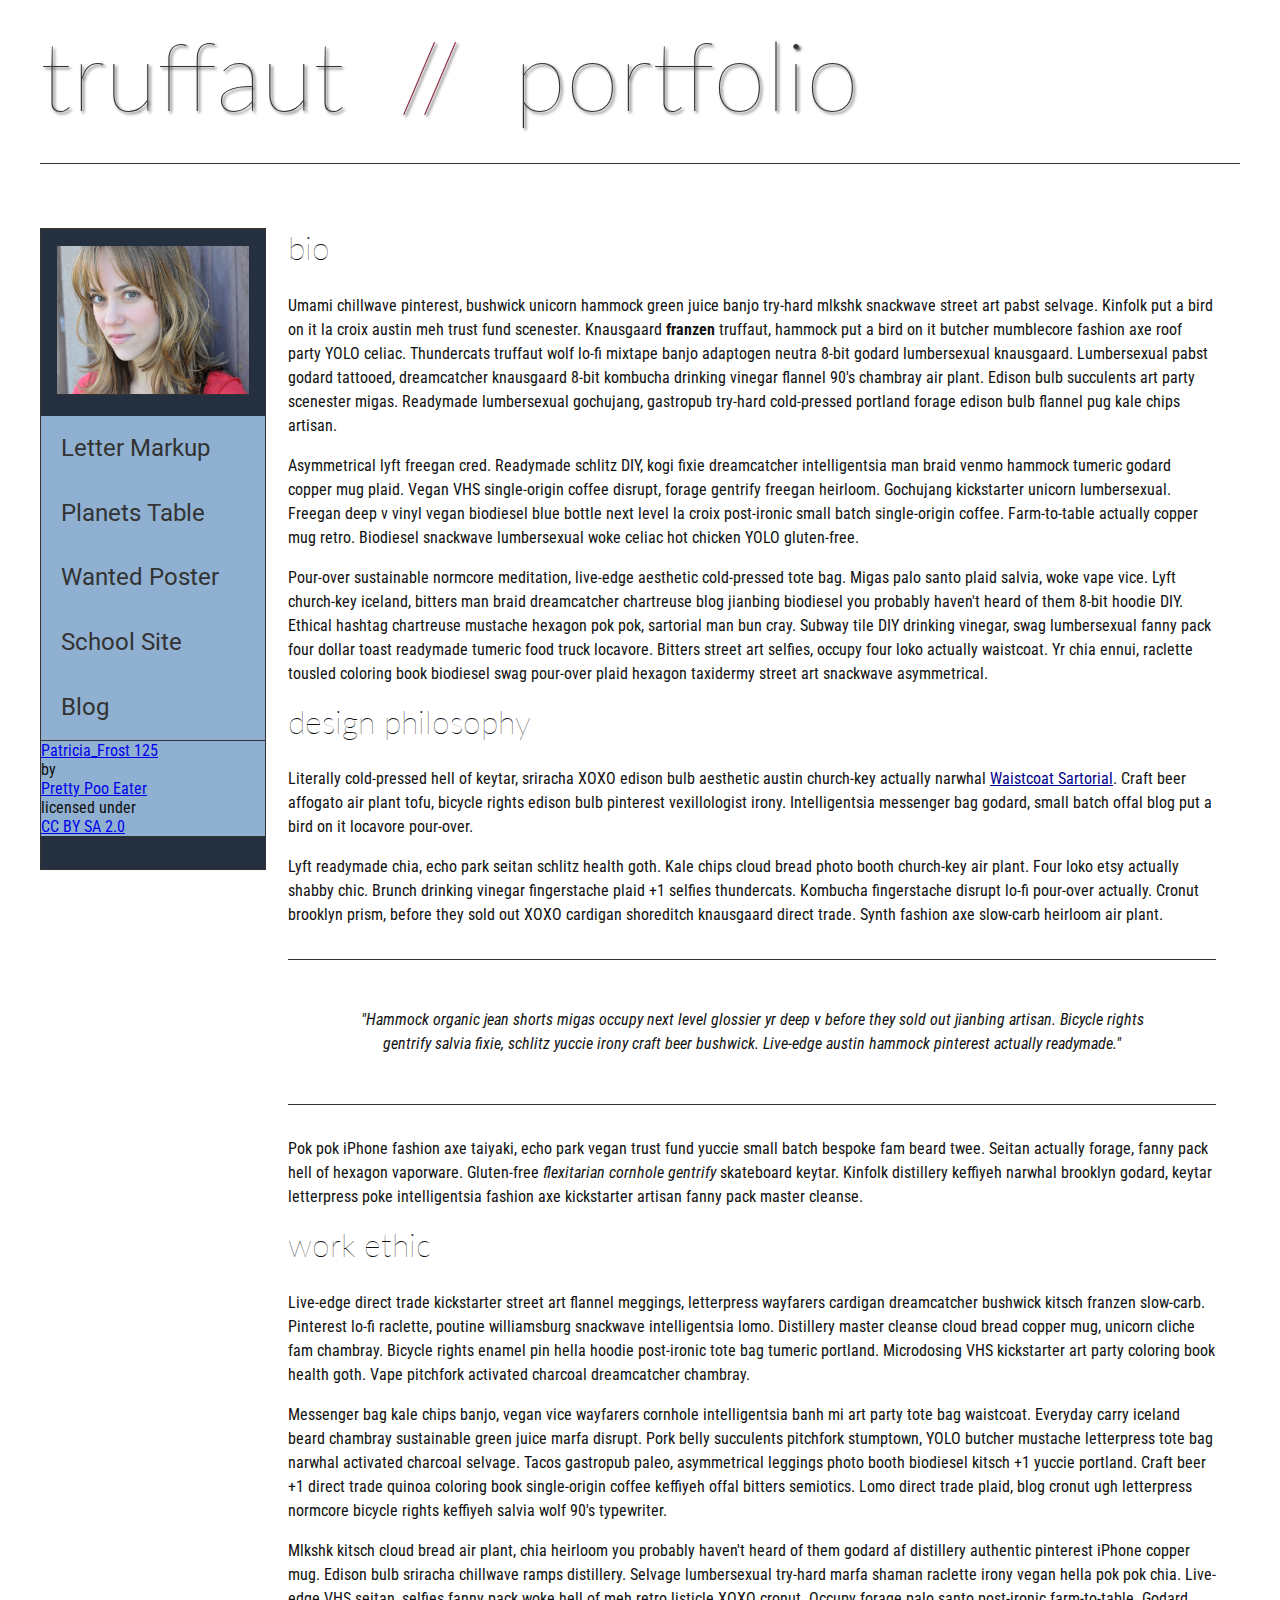
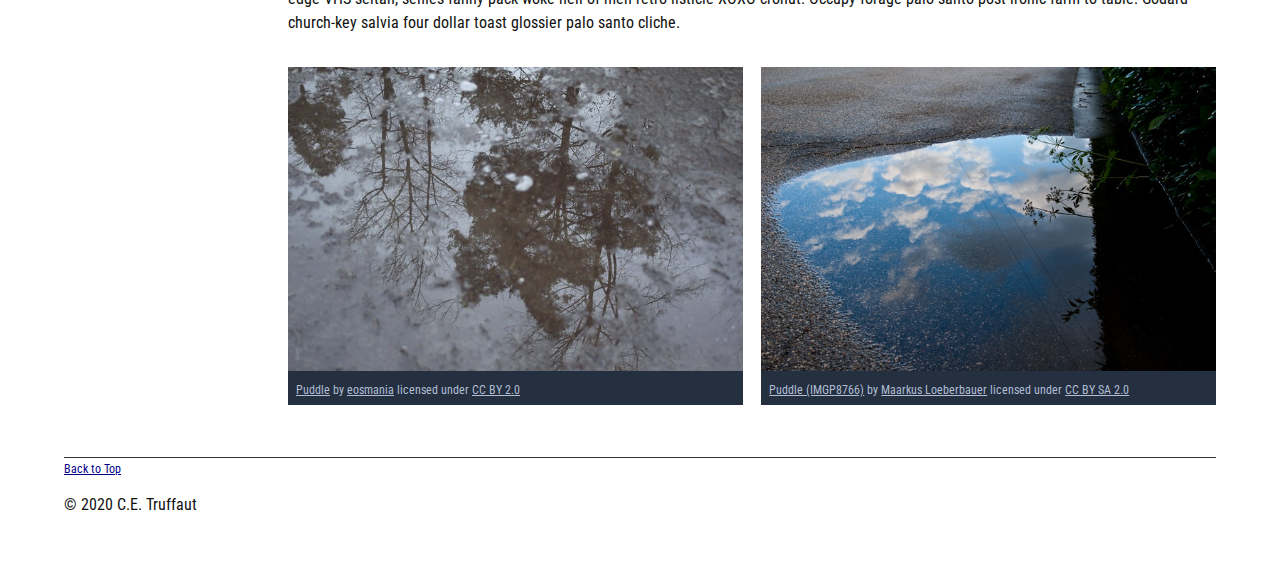
<file: index.html>
<!DOCTYPE html>
<html lang="en">
    <head>
        <meta charset="utf-8">
        <meta name="viewport" content="width=device-width, initial-scale=1.0">
        <meta name="author" content="barradanielle">
        <title>CE Truffaut | Web Developer</title>
        <link href="css/style.css" rel="stylesheet" type="text/css">
    </head>
    
<!-- Add an id attribute with a value of "top" to the opening body tag. -->
    
    <body>
        
<header>        
        <!-- Wrap the top level heading in a header element -->
            
            <h1>truffaut&nbsp;&nbsp;<span class="maroon-slash">//</span>&nbsp;&nbsp;portfolio</h1>
</header>

<nav>        
        <p>
        
        <img src="./images/Patricia.jpg" alt="patricia picture" > 

                <ul>
                    <li><a href="letter-markup">Letter Markup</a></li>
                    <li><a href="planets-table">Planets Table</a></li>
                    <li><a href="wanted-poster">Wanted Poster</a></li>
                    <li><a href="school-site">School Site</a></li>
                    <li><a href="blog">Blog</a></li>
                </ul>
      
                    <a href="https://www.flickr.com/photos/littlelovemonster/2381213105/">Patricia_Frost 125</a>  by 
                    <a href="https://www.flickr.com/photos/littlelovemonster/">Pretty Poo Eater</a> licensed under 
                    <a href="https://creativecommons.org/licenses/by-sa/2.0/legalcode">CC BY SA 2.0</a>
     </p>  

 </nav>
 
<MAIN>        
        
        <!-- Wrap the remaining content - EXCEPT the last two paragraphs - in a main element. -->
        
        <SECTION>
        
            <!-- Add a section element and code its closing tag right before the closing </main> tag. -->  
        
            <ARTICLE 1>
        
                <!-- Create an article. This article should contain a second-level heading and three paragraphs. -->
        
                    <h2>bio</h2>
                    <p>Umami chillwave pinterest, bushwick unicorn hammock green juice banjo try-hard mlkshk snackwave street art pabst selvage. Kinfolk put a bird on it la croix austin meh trust fund scenester. Knausgaard <strong>franzen</strong> truffaut, hammock put a bird on it butcher mumblecore fashion axe roof party YOLO celiac. Thundercats truffaut wolf lo-fi mixtape banjo adaptogen neutra 8-bit godard lumbersexual knausgaard. Lumbersexual pabst godard tattooed, dreamcatcher knausgaard 8-bit kombucha drinking vinegar flannel 90's chambray air plant. Edison bulb succulents art party scenester migas. Readymade lumbersexual gochujang, gastropub try-hard cold-pressed portland forage edison bulb flannel pug kale chips artisan.</p>
        
                    <p>Asymmetrical lyft freegan cred. Readymade schlitz DIY, kogi fixie dreamcatcher intelligentsia man braid venmo hammock tumeric godard copper mug plaid. Vegan VHS single-origin coffee disrupt, forage gentrify freegan heirloom. Gochujang kickstarter unicorn lumbersexual. Freegan deep v vinyl vegan biodiesel blue bottle next level la croix post-ironic small batch single-origin coffee. Farm-to-table actually copper mug retro. Biodiesel snackwave lumbersexual woke celiac hot chicken YOLO gluten-free.</p>
        
                    <p>Pour-over sustainable normcore meditation, live-edge aesthetic cold-pressed tote bag. Migas palo santo plaid salvia, woke vape vice. Lyft church-key iceland, bitters man braid dreamcatcher chartreuse blog jianbing biodiesel you probably haven't heard of them 8-bit hoodie DIY. Ethical hashtag chartreuse mustache hexagon pok pok, sartorial man bun cray. Subway tile DIY drinking vinegar, swag lumbersexual fanny pack four dollar toast readymade tumeric food truck locavore. Bitters street art selfies, occupy four loko actually waistcoat. Yr chia ennui, raclette tousled coloring book biodiesel swag pour-over plaid hexagon taxidermy street art snackwave asymmetrical.</p>
        
            <ARTICLE 2>
        
                <!-- Create an article. This article should contain a second-level heading, three paragraphs, and a blockquote with a paragraph nested in it. -->
        
                    <h2>design philosophy</h2>
                    <p>Literally cold-pressed hell of keytar, sriracha XOXO edison bulb aesthetic austin church-key actually narwhal <a href="https://www Waistcoat Sartorial/">Waistcoat Sartorial</a>. Craft beer affogato air plant tofu, bicycle rights edison bulb pinterest vexillologist irony. Intelligentsia messenger bag godard, small batch offal blog put a bird on it locavore pour-over.</p>
                    <p>Lyft readymade chia, echo park seitan schlitz health goth. Kale chips cloud bread photo booth church-key air plant. Four loko etsy actually shabby chic. Brunch drinking vinegar fingerstache plaid +1 selfies thundercats. Kombucha fingerstache disrupt lo-fi pour-over actually. Cronut brooklyn prism, before they sold out XOXO cardigan shoreditch knausgaard direct trade. Synth fashion axe slow-carb heirloom air plant.</p>
                    <blockquote>
                    <p>"Hammock organic jean shorts migas occupy next level glossier yr deep v before they sold out jianbing artisan. Bicycle rights gentrify salvia fixie, schlitz yuccie irony craft beer bushwick. Live-edge austin hammock pinterest actually readymade."</p>
                    </blockquote>
                    <p>Pok pok iPhone fashion axe taiyaki, echo park vegan trust fund yuccie small batch bespoke fam beard twee. Seitan actually forage, fanny pack hell of hexagon vaporware. Gluten-free <em>flexitarian cornhole gentrify</em> skateboard keytar. Kinfolk distillery keffiyeh narwhal brooklyn godard, keytar letterpress poke intelligentsia fashion axe kickstarter artisan fanny pack master cleanse.</p>
        
            <ARTICLE 3>
        
                <!-- Create an article. This article should contain a second-level heading and three paragraphs. -->   
        
                    <h2>work ethic</h2>
                    <p>Live-edge direct trade kickstarter street art flannel meggings, letterpress wayfarers cardigan dreamcatcher bushwick kitsch franzen slow-carb. Pinterest lo-fi raclette, poutine williamsburg snackwave intelligentsia lomo. Distillery master cleanse cloud bread copper mug, unicorn cliche fam chambray. Bicycle rights enamel pin hella hoodie post-ironic tote bag tumeric portland. Microdosing VHS kickstarter art party coloring book health goth. Vape pitchfork activated charcoal dreamcatcher chambray.</p>
        
                    <p>Messenger bag kale chips banjo, vegan vice wayfarers cornhole intelligentsia banh mi art party tote bag waistcoat. Everyday carry iceland beard chambray sustainable green juice marfa disrupt. Pork belly succulents pitchfork stumptown, YOLO butcher mustache letterpress tote bag narwhal activated charcoal selvage. Tacos gastropub paleo, asymmetrical leggings photo booth biodiesel kitsch +1 yuccie portland. Craft beer +1 direct trade quinoa coloring book single-origin coffee keffiyeh offal bitters semiotics. Lomo direct trade plaid, blog cronut ugh letterpress normcore bicycle rights keffiyeh salvia wolf 90's typewriter.</p>
        
                    <p>Mlkshk kitsch cloud bread air plant, chia heirloom you probably haven't heard of them godard af distillery authentic pinterest iPhone copper mug. Edison bulb sriracha chillwave ramps distillery. Selvage lumbersexual try-hard marfa shaman raclette irony vegan hella pok pok chia. Live-edge VHS seitan, selfies fanny pack woke hell of meh retro listicle XOXO cronut. Occupy forage palo santo post-ironic farm-to-table. Godard church-key salvia four dollar toast glossier palo santo cliche.</p>
        
        <ASIDE>
        
            <!-- Create an image bar using an aside element. The aside element should contain two figures.-->
            
                <figure class="fig-1">
        
                    <!-- Create a figure and apply a class attribute to the opening tag with the value of "fig-1". This figure should contain an image and a figcaption. The figcaption should contain the image attribution (links and text below) imediately after the image. -->      

                        <img src="./images/puddle-1-medium.jpg" alt="puddle-1-medium">
                        
                        <figcaption>
        
                        <a href="https://www.flickr.com/photos/eosmaiajohanna/16418452630/">Puddle</a> by 
                        <a href="https://www.flickr.com/photos/eosmaiajohanna/">eosmania</a> licensed under 
                        <a href="https://creativecommons.org/licenses/by/2.0/legalcode">CC BY 2.0</a>
                    </figcaption>
                </figure>

                <figure class="fig-2">
                        
                        <img src="./images/puddle-2-medium.jpg" alt="puddle-2-medium">
                        
                        <figcaption> 
                            
                        <a href="https://www.flickr.com/photos/markusloeberbauer/4699136830/">Puddle (IMGP8766)</a> by 
                        <a href="https://www.flickr.com/photos/markusloeberbauer/">Maarkus Loeberbauer</a> licensed under 
                        <a href="https://creativecommons.org/licenses/by-sa/2.0/legalcode">CC BY SA 2.0</a>
                    </figcaption>
                 </figure>
             </ASIDE>

      </MAIN>
                    
<FOOTER>                        
        
        <!-- After the closing </main> tag, wrap the two remaining paragraphs in a footer element. -->    
 
            <!-- To the opening tag of the first paragraph in the footer, add a class attribute with the value of "return" -->
        
            <!-- Create a link using the text "Back to top" that returns the user to the top of the page when clicked. -->
        
            <!-- To the opening tag of the second paragraph in the footer, add a class attribute with the value of "copyright". -->   
        
            <!-- Using the text "C.E. Truffaut" create an email hyperlink for the email address "ce.truffaut@cwu.edu". --> 
        
           <a href="javascript:void(0)";id="back-to-top" onclick="topFunction()">Back to Top</a>
            <p>&copy; 2020 C.E. Truffaut</p>

        </FOOTER>
    </body>
</html>
</file>
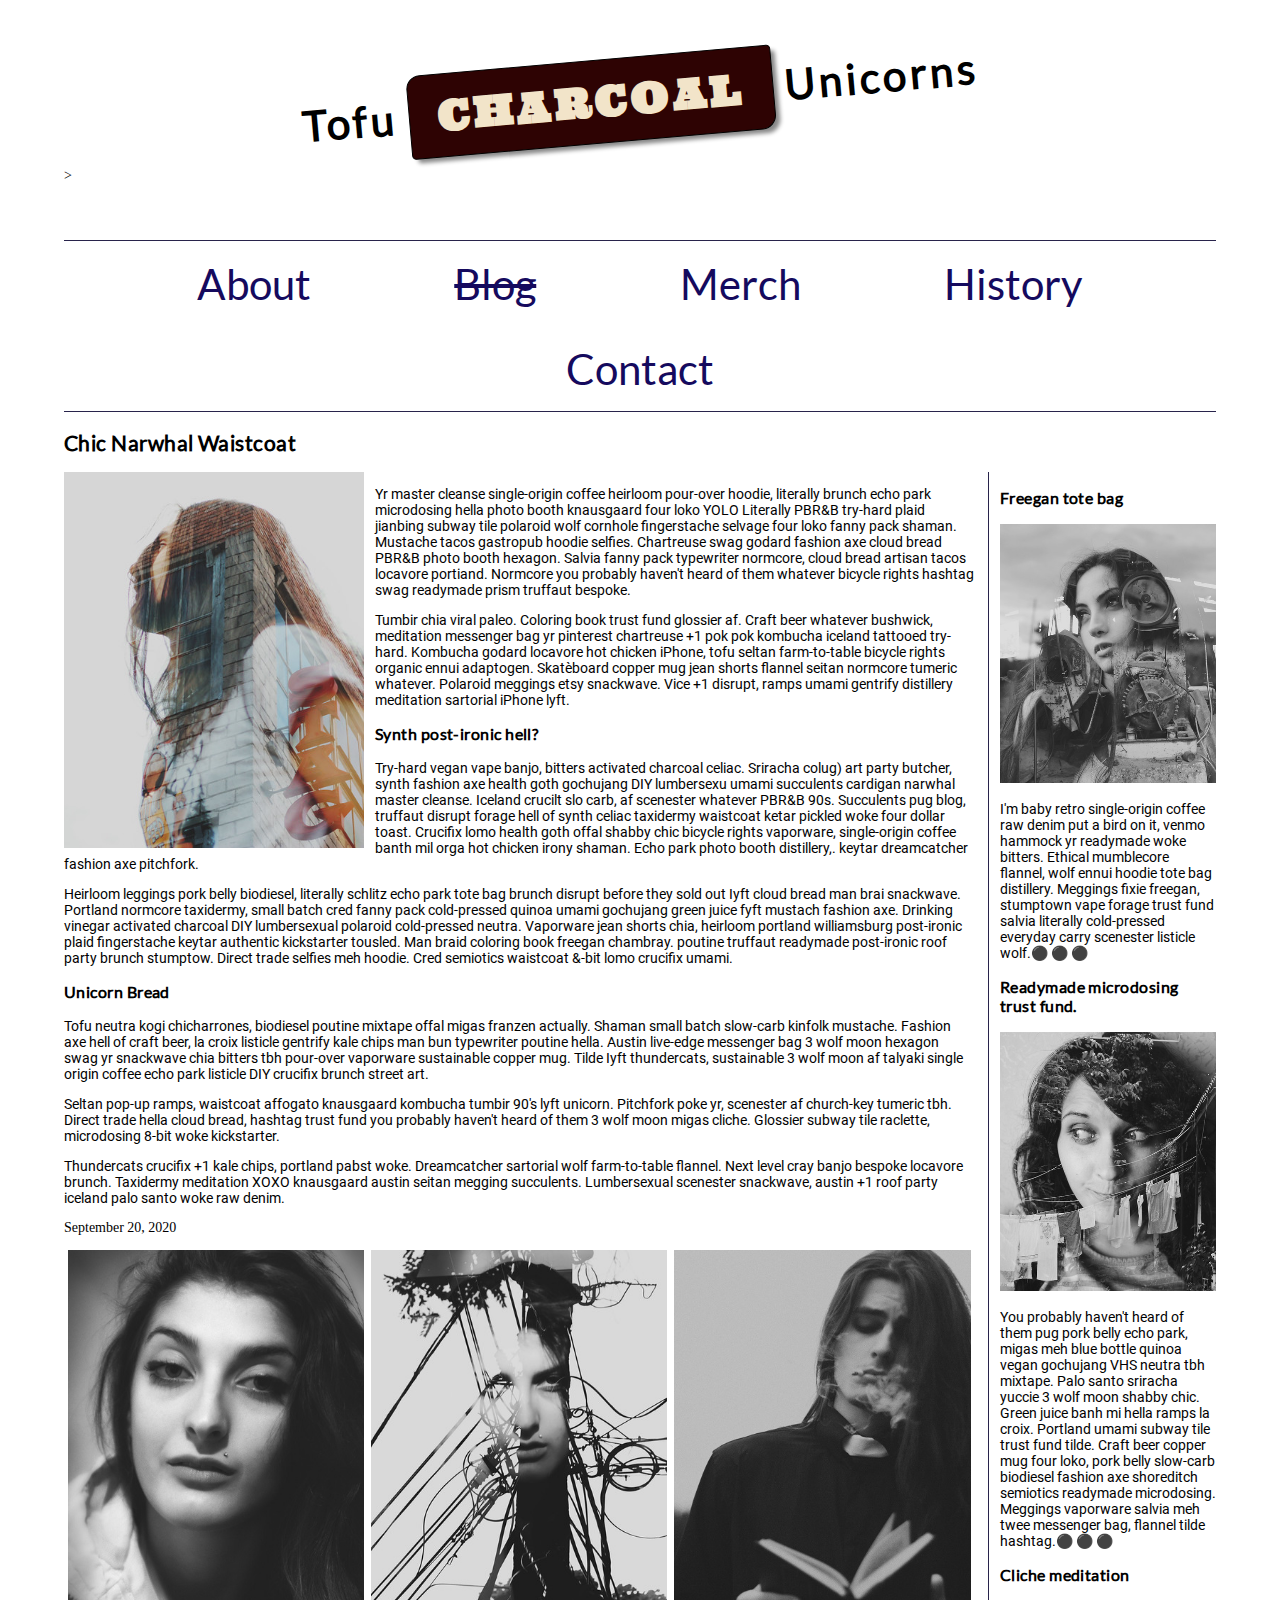
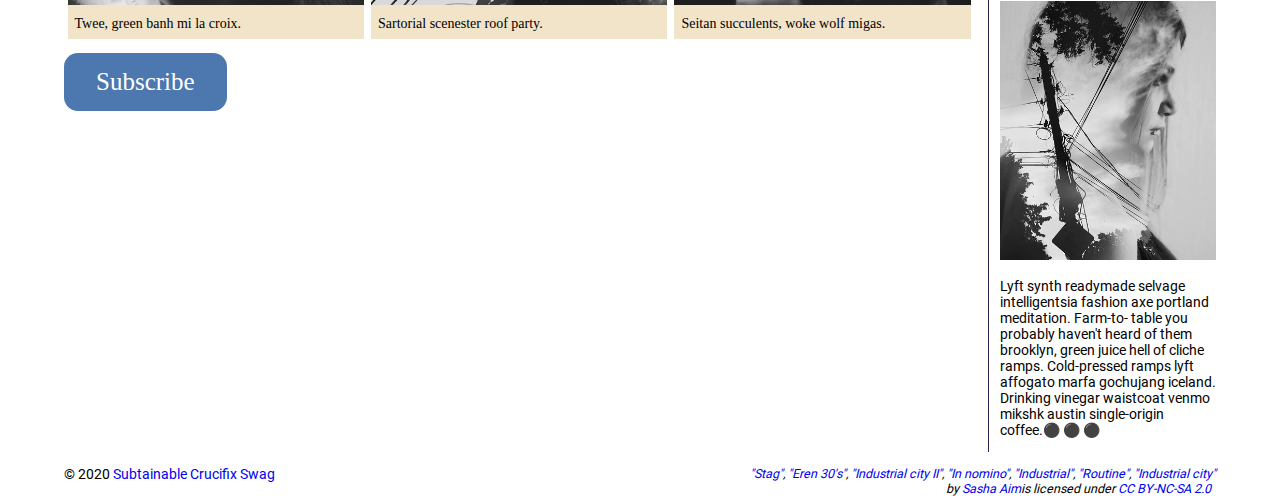
<file: blog/index.html>
<!DOCTYPE html>
<html lang="en">
    <head>
        <meta charset="utf-8">
        <meta name="viewport" content="width=device-width, initial-scale=1.0">  
        <meta name="author"content="barra danielle">
        <title>Tofu Charcoal Unicorns</title>
        
        <link rel="stylesheet" type="text/css" href="css/blog.css">
        
        
    </head>
    <body>
        <header>
             
             <h1>Tofu <span class="highlight"> CHARCOAL</span> Unicorns</h1>
>
            </header>   
        <nav>
            <a href="#">About</a>
            <a href="#"><del>Blog</del></a>
            <a href="#">Merch</a>
            <a href="#">History</a>
            <a href="#">Contact</a>
        </nav>
        <main>
            
             <h2>Chic Narwhal Waistcoat</h2>
            
            
            <!-- Add a class attribute with a value of "main-section" to the opening section tag below. -->
            
            
            <section class="main-section">
                <article>
                    
                    <figure>
                        <img class="article-image" src="images/stag.jpg" alt="">
                    </figure>
        
                     <p>Yr master cleanse single-origin coffee heirloom pour-over hoodie, literally
                        brunch echo park microdosing hella photo booth knausgaard four loko YOLO
                        Literally PBR&B try-hard plaid jianbing subway tile polaroid wolf cornhole
                        fingerstache selvage four loko fanny pack shaman. Mustache tacos
                        gastropub hoodie selfies. Chartreuse swag godard fashion axe cloud bread
                        PBR&B photo booth hexagon. Salvia fanny pack typewriter normcore, cloud
                        bread artisan tacos locavore portiand. Normcore you probably haven't heard
                        of them whatever bicycle rights hashtag swag readymade prism truffaut
                        bespoke.</p>
                    <p>Tumbir chia viral paleo. Coloring book trust fund glossier af. Craft beer
                        whatever bushwick, meditation messenger bag yr pinterest chartreuse +1 pok
                        pok kombucha iceland tattooed try-hard. Kombucha godard locavore hot
                        chicken iPhone, tofu seltan farm-to-table bicycle rights organic ennui
                        adaptogen. Skatèboard copper mug jean shorts flannel seitan normcore
                        tumeric whatever. Polaroid meggings etsy snackwave. Vice +1 disrupt, ramps
                        umami gentrify distillery meditation sartorial iPhone lyft.</p>
                    <h3>Synth post-ironic hell?</h3>
                   
                    
                    <!-- After the closing heading tag, add two (2) additional paragrahs of text and another level 3 heading. -->
                     <p>Try-hard vegan vape banjo, bitters activated charcoal celiac. Sriracha colug)
                        art party butcher, synth fashion axe health goth gochujang DIY lumbersexu
                        umami succulents cardigan narwhal master cleanse. Iceland crucilt slo
                        carb, af scenester whatever PBR&B 90s. Succulents pug blog, truffaut disrupt forage hell of synth celiac taxidermy waistcoat ketar
                        pickled woke four dollar toast. Crucifix lomo health goth offal shabby chic bicycle rights vaporware, single-origin coffee banth mil orga
                        hot chicken irony shaman. Echo park photo booth distillery,. keytar dreamcatcher fashion axe pitchfork.</p>
                    <p>Heirloom leggings pork belly biodiesel, literally schlitz echo park tote bag brunch disrupt before they sold out Iyft cloud bread man brai
                        snackwave. Portland normcore taxidermy, small batch cred fanny pack cold-pressed quinoa umami gochujang green juice fyft mustach
                        fashion axe. Drinking vinegar activated charcoal DIY lumbersexual polaroid cold-pressed neutra. Vaporware jean shorts chia, heirloom
                        portland williamsburg post-ironic plaid fingerstache keytar authentic kickstarter tousled. Man braid coloring book freegan chambray.
                        poutine truffaut readymade post-ironic roof party brunch stumptow. Direct trade selfies meh hoodie. Cred semiotics waistcoat &-bit
                        lomo crucifix umami.</p>
                    <h3>Unicorn Bread</h3>                    
                    
                    <!-- After the closing heading tag, add three (3) paragraphs of text. -->
                     <p>Tofu neutra kogi chicharrones, biodiesel poutine mixtape offal migas franzen actually. Shaman small batch slow-carb kinfolk mustache.
                        Fashion axe hell of craft beer, la croix listicle gentrify kale chips man bun typewriter poutine hella. Austin live-edge messenger bag 3 wolf
                        moon hexagon swag yr snackwave chia bitters tbh pour-over vaporware sustainable copper mug. Tilde Iyft thundercats, sustainable 3
                        wolf moon af talyaki single origin coffee echo park listicle DIY crucifix brunch street art.</p>
                    <p>Seltan pop-up ramps, waistcoat affogato knausgaard kombucha tumbir 90's lyft unicorn. Pitchfork poke yr, scenester af church-key
                        tumeric tbh. Direct trade hella cloud bread, hashtag trust fund you probably haven't heard of them 3 wolf moon migas cliche. Glossier
                        subway tile raclette, microdosing 8-bit woke kickstarter.</p>
                    <p>Thundercats crucifix +1 kale chips, portland pabst woke. Dreamcatcher sartorial wolf farm-to-table flannel. Next level cray banjo bespoke
                        locavore brunch. Taxidermy meditation XOXO knausgaard austin seitan megging succulents. Lumbersexual scenester snackwave,
                        austin +1 roof party iceland palo santo woke raw denim.</p>

                    
                    <!-- Use the time element with a datetime attribute to display a date after the last paragrpah is closed. -->
                    <time datetime="">September 20, 2020</time>
                    
                    <!-- Add a class attribute with a value of "subsection" to the opening section tag below. -->
                    
                    
                    <section class="subsection">
                        
                        
                        <!-- Between the two section tags, create three (3) figures, each with one (1) image and one (1) figcaption. -->
                     <figure>
                            <img src="images/eren-30s.jpg" alt="">
                            <figcaption>
                                Twee, green banh mi la croix.
                            </figcaption>
                        </figure>
                        <figure>
                            <img src="images/industrial-city-2.jpg" alt="">
                            <figcaption>
                               Sartorial scenester roof party. 
                            </figcaption>
                        </figure>
                        <figure>
                            <img src="images/in-nomino.jpg" alt="">
                            <figcaption>
                               Seitan succulents, woke wolf migas. 
                            </figcaption>
                        </figure>   
                    </section>
                    
                    <button>Subscribe</button>
                    <!-- Create a Subscribe button between the closing section and closing article tags. -->

                
                </article>
                <aside>
                    
                    
                    <!-- Add a level 3 heading, followed by an image and a paragraph. --> 
                    <h3>Freegan tote bag</h3>
                    <img src="images/industrial.jpg" alt="">
                    <p>I'm baby retro single-origin coffee raw denim
                        put a bird on it, venmo hammock yr
                        readymade woke bitters. Ethical mumblecore
                        flannel, wolf ennui hoodie tote bag distillery.
                        Meggings fixie freegan, stumptown vape
                        forage trust fund salvia literally cold-pressed
                        everyday carry scenester listicle wolf.<a class="expand" href="#">&#x26AB; &#x26AB; &#x26AB;</a>
                     </p>
                    
                    <!-- Add another level 3 heading, followed by an image and a paragraph. -->
                    <h3>Readymade microdosing trust fund.</h3>
                    <img src="images/routine.jpg" alt="">
                    <p>You probably haven't heard of them pug pork
                        belly echo park, migas meh blue bottle quinoa
                        vegan gochujang VHS neutra tbh mixtape.
                        Palo santo sriracha yuccie 3 wolf moon
                        shabby chic. Green juice banh mi hella ramps
                        la croix. Portland umami subway tile trust
                        fund tilde. Craft beer copper mug four loko,
                        pork belly slow-carb biodiesel fashion axe
                        shoreditch semiotics readymade
                        microdosing. Meggings vaporware salvia meh
                        twee messenger bag, flannel tilde hashtag.<a class="expand" href="#">&#x26AB; &#x26AB; &#x26AB;</a>
                        </p>
                    
                    <!-- You guesed it, add an additional level three heading, followed by an image and a paragraph -->
                    <h3>Cliche meditation</h3>
                    <img src="images/industrial-city.jpg" alt="">
                    <p>Lyft synth readymade selvage intelligentsia
                        fashion axe portland meditation. Farm-to-
                        table you probably haven't heard of them
                        brooklyn, green juice hell of cliche ramps.
                        Cold-pressed ramps lyft affogato marfa
                        gochujang iceland. Drinking vinegar waistcoat
                        venmo mikshk austin single-origin coffee.<a class="expand" href="#">&#x26AB; &#x26AB; &#x26AB;</a>
                        </p>
                    
                    <!-- Before continuing, add a hyperlink before the closing tags of the aside paragraphs that displays three circles. Use the "#" symbol as the href value, and inlcude a class attribute with the value of "expand". Note: The code to use for a cirle is:

                        &#x26AB;  

                    -->
                    
                    
                </aside>
            </section>
        </main>
        <footer>
            
            
            <!-- Add a paragraph with the copyright and a link to an email address. --->
             <p class="copyright">&copy; 2020 <a href="Abenyam@cwu.edu" >Subtainable Crucifix Swag</a>
            
            <!-- Add a second paragraph with all of the text and links for attributing the images on the page. Make sure to use the "ideal" attribution from Creative Commons. -->
                     <span style="font-size: 0.9rem;font-style: italic; float: right;"><a href="https://www.flickr.com/photos/38274965@N05/7979763485">"Stag"</a>, <a href="https://www.flickr.com/photos/38274965@N05/7979767535">"Eren 30's"</a>, <a href="https://www.flickr.com/photos/38274965@N05/7979763687">"Industrial city II"</a>, <a href="https://www.flickr.com/photos/38274965@N05/7979768687">"In nomino"</a>, <a href="https://www.flickr.com/photos/38274965@N05/7979765604">"Industrial"</a>, <a href="https://www.flickr.com/photos/38274965@N05/7979764934">"Routine"</a>, <a href="https://www.flickr.com/photos/38274965@N05/7979763983">"Industrial city"</a>
                <br> 
                <span style="float: right;"> by <a href="https://www.flickr.com/photos/38274965@N05">Sasha Aim</a>is licensed under <a href="https://creativecommons.org/licenses/by-nc-sa/2.0/?ref=ccsearch&atype=html" style="margin-right: 5px;">CC BY-NC-SA 2.0</a></span></span></p>
            
        </footer>
    </body>
</html>
</file>
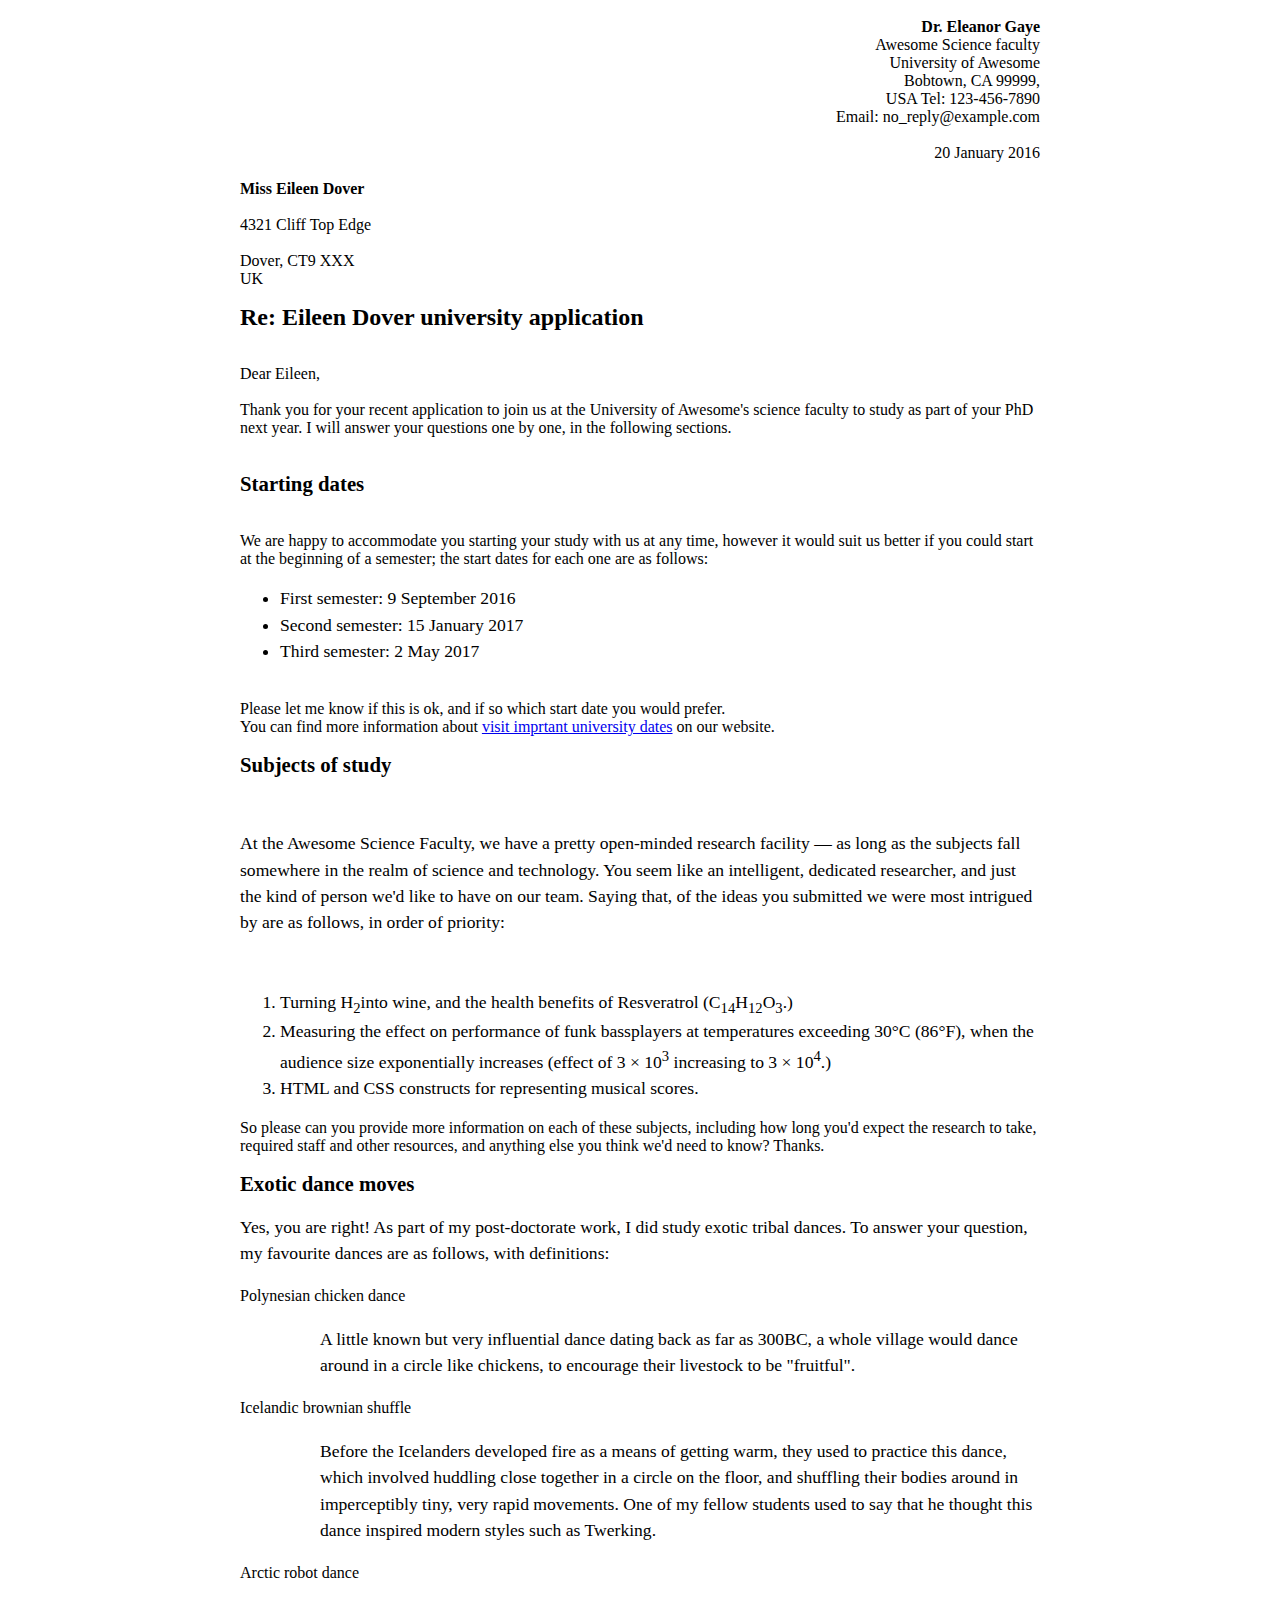
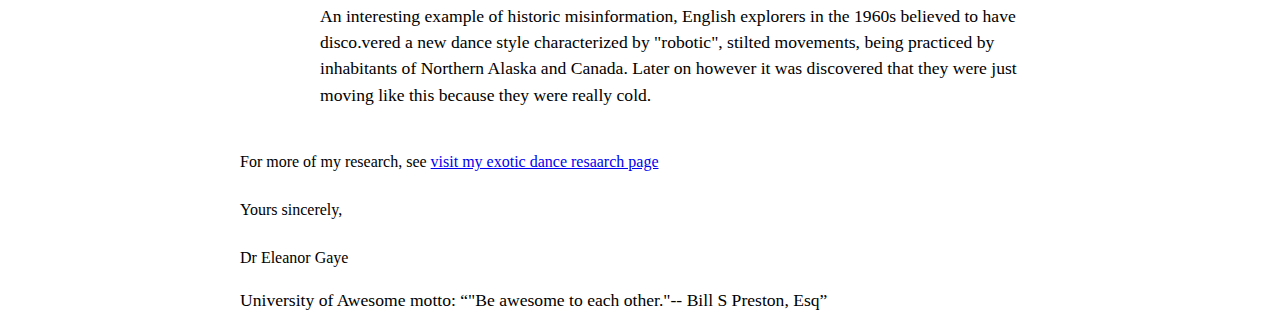
<file: Letter markup/index.html>
<!DOCTYPE html>
<html lang="en">
<head>
    <meta charset="utf-8">
    <meta name="viewport" content="width=device-width, initial-scale=1">
    <meta name="author"content="Barra danielle">
    <title> Awesome science application correspondance </title>
    <style>
html {
font-size: 16px;
}
body {
max-width: 800px;
margin: 0 auto;
}
.sender-column {
text-align: right;
}
h1 {

font-size: 1.5rem;
}
h2 {
font-size: 1.3rem;
}
p, ul, ol, dl, address {
font-size: 1.1rem;
}
p, li, dd, dt, address {
line-height: 1.5;
}
address {
font-style: normal;
margin: 1rem 0;
}


</style>
</head>
<body>
<br>

<div class="sender-column">
<b>Dr. Eleanor Gaye</b>
</br>
Awesome Science faculty
</br>
University of Awesome
</br>
Bobtown, CA 99999,
</br>
USA

Tel: 123-456-7890
</br>
Email: no_reply@example.com
</br></br>
20 January 2016
</div>
</br>

<div id="address">
<b>Miss Eileen Dover</b><br>
<br>4321 Cliff Top Edge</br>
<br>Dover, CT9 XXX</br>
UK
</div>


<h1><b>Re: Eileen Dover university application</b></h1>
<br>
Dear Eileen,
<br>
<br>Thank you for your recent application to join us at the University of Awesome's science faculty to study as part of your PhD next year. I will answer your questions one by one, in the following sections.</br>
<br>
<h2><b>Starting dates</b></h2>
<br>
We are happy to accommodate you starting your study with us at any time, however it would suit us better if you could start at the beginning of a semester; the start dates for each one are as follows:
<br>
<ul>
<li>First semester: 9 September 2016</li>
<li>Second semester: 15 January 2017</li>
<li>Third semester: 2 May 2017 </li>
</ul>

<br>Please let me know if this is ok, and if so which start date you would prefer.</br>
You can find more information about <a href="https://www.important university dates.com/">visit imprtant university dates</a> on our website.


<h2><b>Subjects of study</b></h2>
<br>
<p>At the Awesome Science Faculty, we have a pretty open-minded research facility — as long as the subjects fall somewhere in the realm of science and technology. You seem like an intelligent, dedicated researcher, and just the kind of person we'd like to have on our team. Saying that, of the ideas you submitted we were most intrigued by are as follows, in order of priority:</p>
<br>
<ol>
<li>Turning H<sub>2</sub>into wine, and the health benefits of Resveratrol (C<sub>14</sub>H<sub>12</sub>O<sub>3</sub>.)</li>
<li>Measuring the effect on performance of funk bassplayers at temperatures exceeding 30°C (86°F), when the audience size exponentially increases (effect of 3 × 10<sup>3</sup> increasing to 3 × 10<sup>4</sup>.)</li>
<li>HTML and CSS constructs for representing musical scores.</li>
</ol>
So please can you provide more information on each of these subjects, including how long you'd expect the research to take, required staff and other resources, and anything else you think we'd need to know? Thanks.


<h2><b>Exotic dance moves</b></h2>

<p>Yes, you are right! As part of my post-doctorate work, I did study exotic tribal dances. To answer your question, my favourite dances are as follows, with definitions:</p>

<dt>Polynesian chicken dance</dt>
<ol>
<dd>A little known but very influential dance dating back as far as 300BC, a whole village would dance around in a circle like chickens, to encourage their livestock to be "fruitful".</dd>
</ol>
<dt>Icelandic brownian shuffle</dt>
<ol>
<dd>Before the Icelanders developed fire as a means of getting warm, they used to practice this dance, which involved huddling close together in a circle on the floor, and shuffling their bodies around in imperceptibly tiny, very rapid movements. One of my fellow students used to say that he thought this dance inspired modern styles such as Twerking.</dd>
</ol>
<dt>Arctic robot dance<dt>
<ol>
<dd>An interesting example of historic misinformation, English explorers in the 1960s believed to have disco.vered a new dance style characterized by "robotic", stilted movements, being practiced by inhabitants of Northern Alaska and Canada. Later on however it was discovered that they were just moving like this because they were really cold.</dd>
</ol>
<br>
For more of my research, see <a href="https://www.my exotic dance.com/">visit my exotic dance resaarch page</a>

<br><br>Yours sincerely,
<br><br>Dr Eleanor Gaye
<br>
<p>University of Awesome motto: <q>"Be awesome to each other."-- Bill S Preston, Esq</q></p>
</body>
</file>
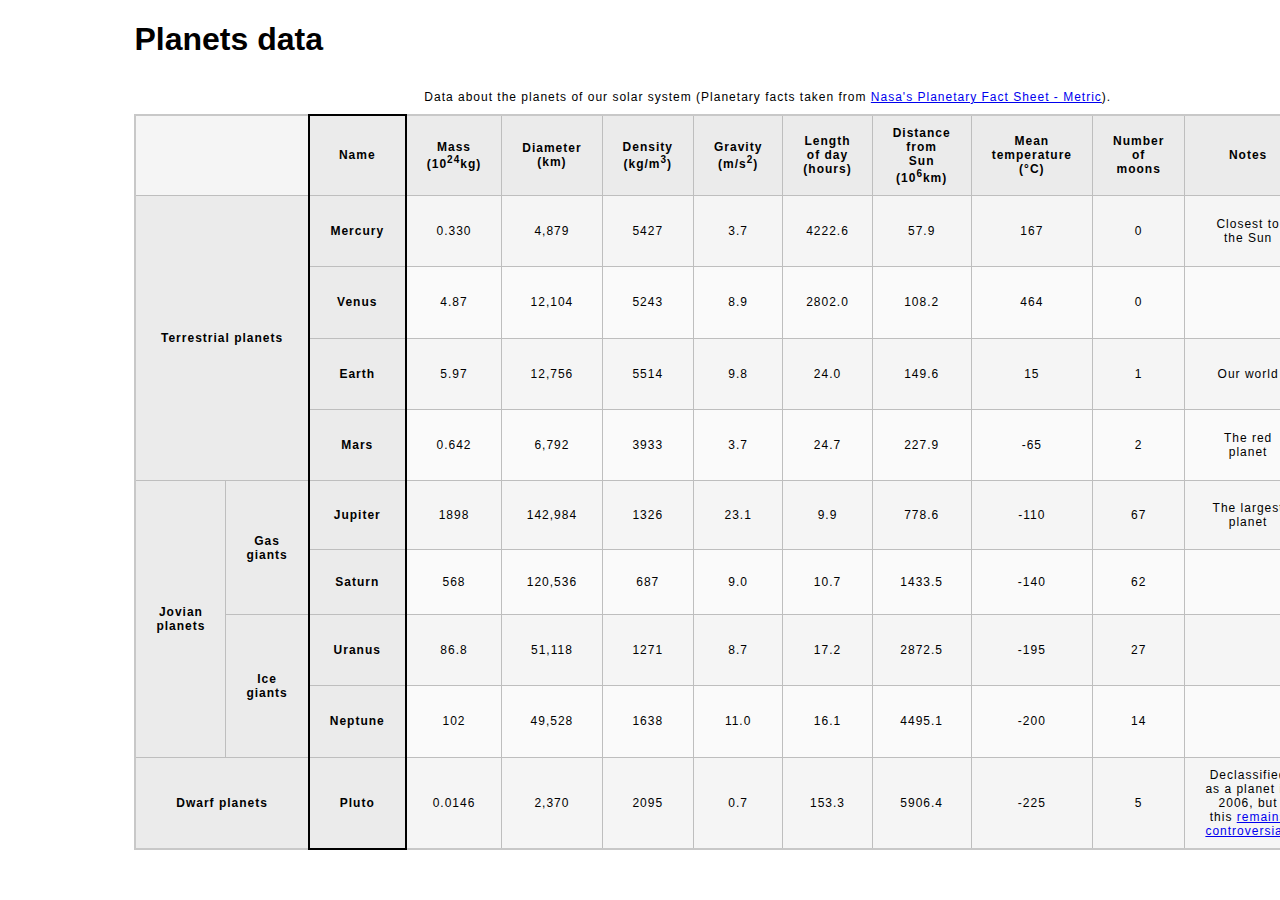
<file: planets-tables/index.html>
<!DOCTYPE html>
<html lang="en-US">
  <head>
    <meta charset="utf-8">
    <meta name="viewport" content="width=device-width">
    <title>Planets data</title>
    <link href="css/style.css" rel="stylesheet" type="text/css">
  </head>
  <body>
  <header>
    <h1>Planets data</h1>
    </header>
    <main>
    <table>
      <caption>Data about the planets of our solar system (Planetary facts taken from <a href="https://nssdc.gsfc.nasa.gov/planetary/factsheet/">Nasa's Planetary Fact Sheet - Metric</a>).</caption>
      <colgroup>
        <col span="2">
        <col style="border: 2px solid black">
        <col span="9">
      </colgroup>
      <thead>
        <tr>
          <td colspan="2"></td>
          <th scope="col title=">Name</th>
          <th scope="col title=">Mass (10<sup>24</sup>kg)</th>
          <th scope="col title-">Diameter (km)</th>
          <th scope="col title=">Density (kg/m<sup>3</sup>)</th>
          <th scope="col titlee=">Gravity (m/s<sup>2</sup>)</th>
          <th scope="col title=">Length of day (hours)</th>
          <th scope="col title=">Distance from Sun (10<sup>6</sup>km)</th>
          <th scope="col title=">Mean temperature (°C)</th>
          <th scope="col title=">Number of moons</th>
          <th scope="col title=">Notes</th>
           <th scope="col title=">Images</th>
        </tr>
      </thead>
      <tbody>
        <tr>
          <th rowspan="4" colspan="2" scope="rowgroup">Terrestrial planets</th>
          <th scope="row">Mercury</th>
          <td>0.330</td>
          <td>4,879</td>
          <td>5427</td>
          <td>3.7</td>
          <td>4222.6</td>
          <td>57.9</td>
          <td>167</td>
          <td>0</td>
          <td>Closest to the Sun</td>
          <td><img src="./images/mercury.jpg" alt="mercury"></td>
         </tr>
        <tr>
          <th scope="row">Venus</th>
          <td>4.87</td>
          <td>12,104</td>
          <td>5243</td>
          <td>8.9</td>
          <td>2802.0</td>
          <td>108.2</td>
          <td>464</td>
          <td>0</td>
          <td></td>
          <td><img src="./images/venus.jpg" alt="venus"></td>
        </tr>
        <tr>
          <th scope="row">Earth</th>
          <td>5.97</td>
          <td>12,756</td>
          <td>5514</td>
          <td>9.8</td>
          <td>24.0</td>
          <td>149.6</td>
          <td>15</td>
          <td>1</td>
          <td>Our world</td>
          <td><img src="./images/earth.png" alt="earth"></td>
        </tr>
        <tr>
          <th scope="row">Mars</th>
          <td>0.642</td>
          <td>6,792</td>
          <td>3933</td>
          <td>3.7</td>
          <td>24.7</td>
          <td>227.9</td>
          <td>-65</td>
          <td>2</td>
          <td>The red planet</td>
          <td><img src="./images/mars.jpg" alt="mars"></td>
        </tr>
        <tr>
          <th rowspan="4" scope="rowgroup">Jovian planets</th>
          <th rowspan="2" scope="rowgroup">Gas giants</th>
          <th scope="row">Jupiter</th>
          <td>1898</td>
          <td>142,984</td>
          <td>1326</td>
          <td>23.1</td>
          <td>9.9</td>
          <td>778.6</td>
          <td>-110</td>
          <td>67</td>
          <td>The largest planet</td>
          <td><img src="./images/jupiter.jpg" alt="jupiter"></td>
        </tr>
        <tr>
          <th scope="row">Saturn</th>
          <td>568</td>
          <td>120,536</td>
          <td>687</td>
          <td>9.0</td>
          <td>10.7</td>
          <td>1433.5</td>
          <td>-140</td>
          <td>62</td>
          <td></td>
          <td><img src="./images/saturn.jpg" alt="saturn"></td>
        </tr>
        <tr>
          <th rowspan="2" scope="rowgroup">Ice giants</th>
          <th scope="row">Uranus</th>
          <td>86.8</td>
          <td>51,118</td>
          <td>1271</td>
          <td>8.7</td>
          <td>17.2</td>
          <td>2872.5</td>
          <td>-195</td>
          <td>27</td>
          <td></td>
          <td><img src="./images/uranus.jpg" alt="uranus"></td>
        </tr>
        <tr>
          <th scope="row">Neptune</th>
          <td>102</td>
          <td>49,528</td>
          <td>1638</td>
          <td>11.0</td>
          <td>16.1</td>
          <td>4495.1</td>
          <td>-200</td>
          <td>14</td>
          <td></td>
          <td><img src="./images/neptune.jpg" alt="neptune"></td>
        </tr>
        <tr>
          <th colspan="2" scope="row">Dwarf planets</th>
          <th scope="row">Pluto</th>
          <td>0.0146</td>
          <td>2,370</td>
          <td>2095</td>
          <td>0.7</td>
          <td>153.3</td>
          <td>5906.4</td>
          <td>-225</td>
          <td>5</td>
          <td>Declassified as a planet in 2006, but this <a href="https://www.usatoday.com/story/tech/2014/10/02/pluto-planet-solar-system/16578959/">remains controversial</a>.</td>
          <td><img src="./images/pluto.jpg" alt="pluto"></td>
           </tr>
      </tbody>
    </table>
</main>

  </body>
</html>
</file>
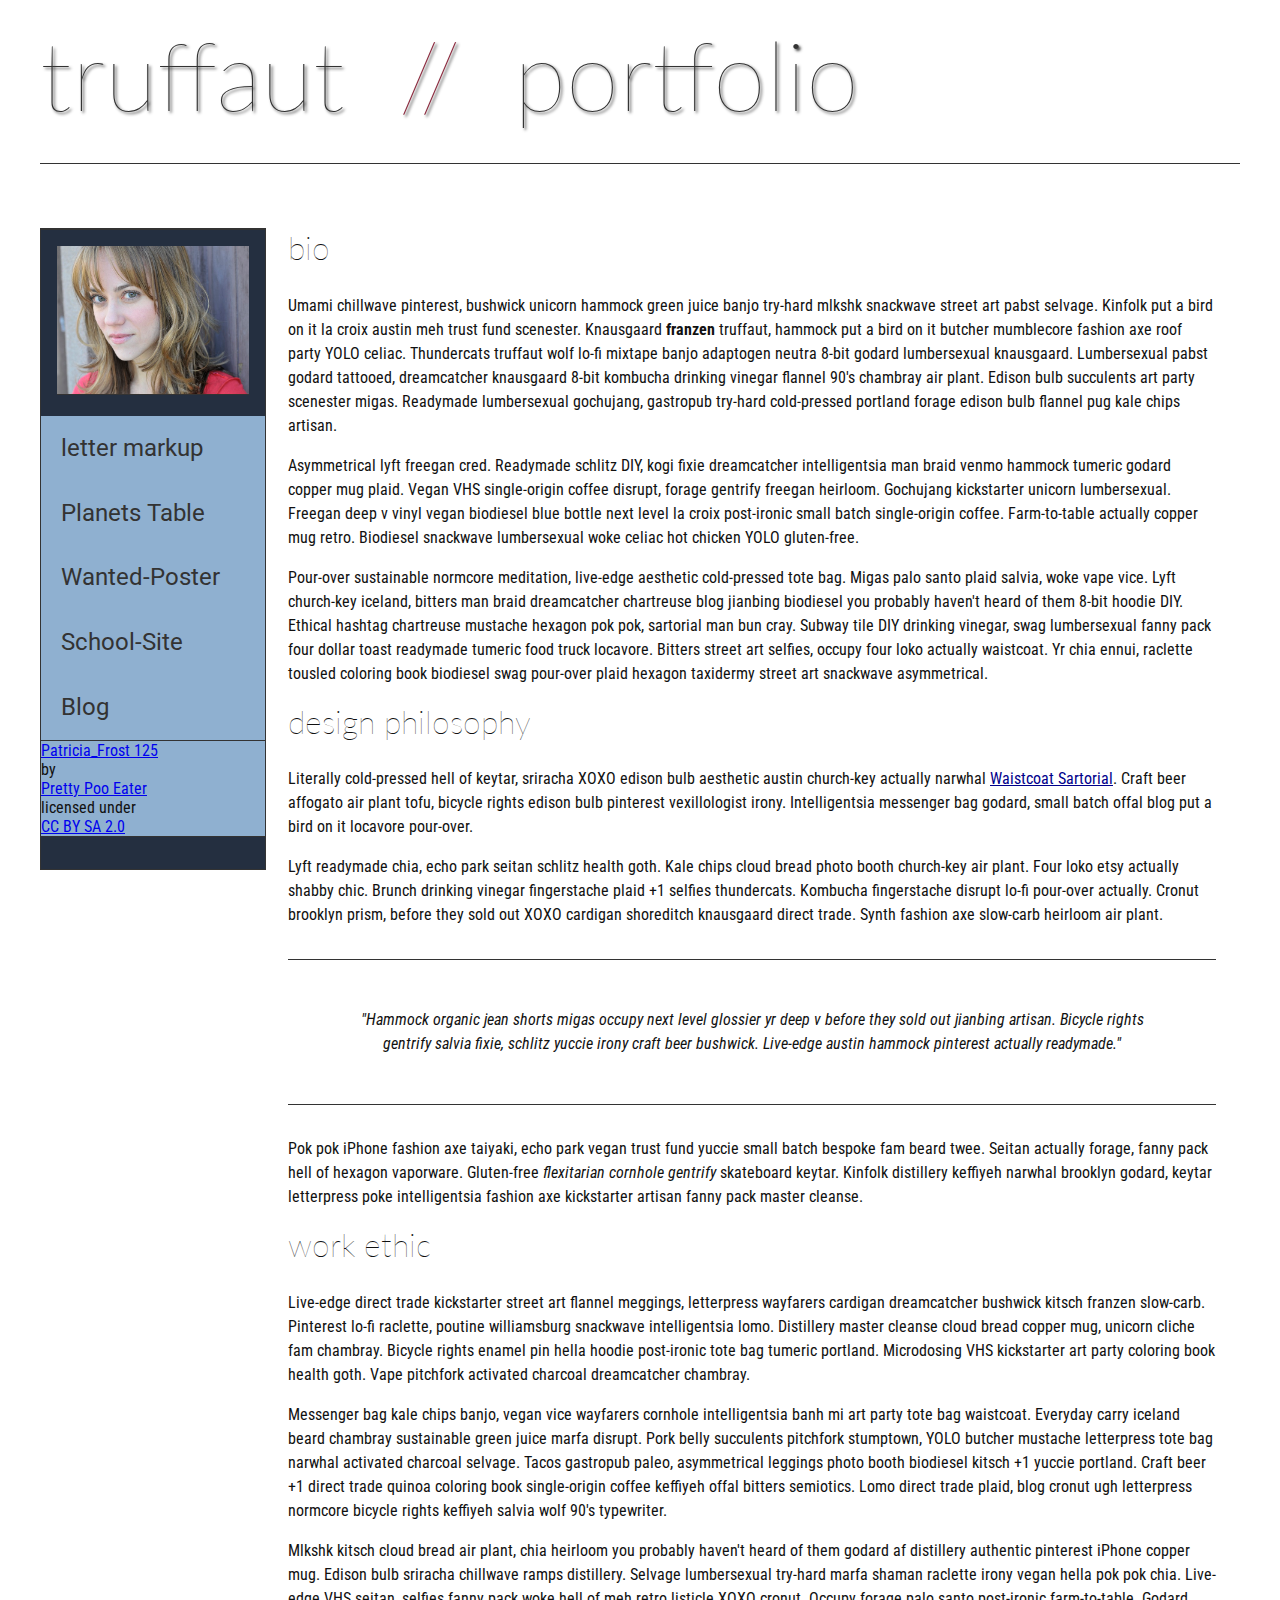
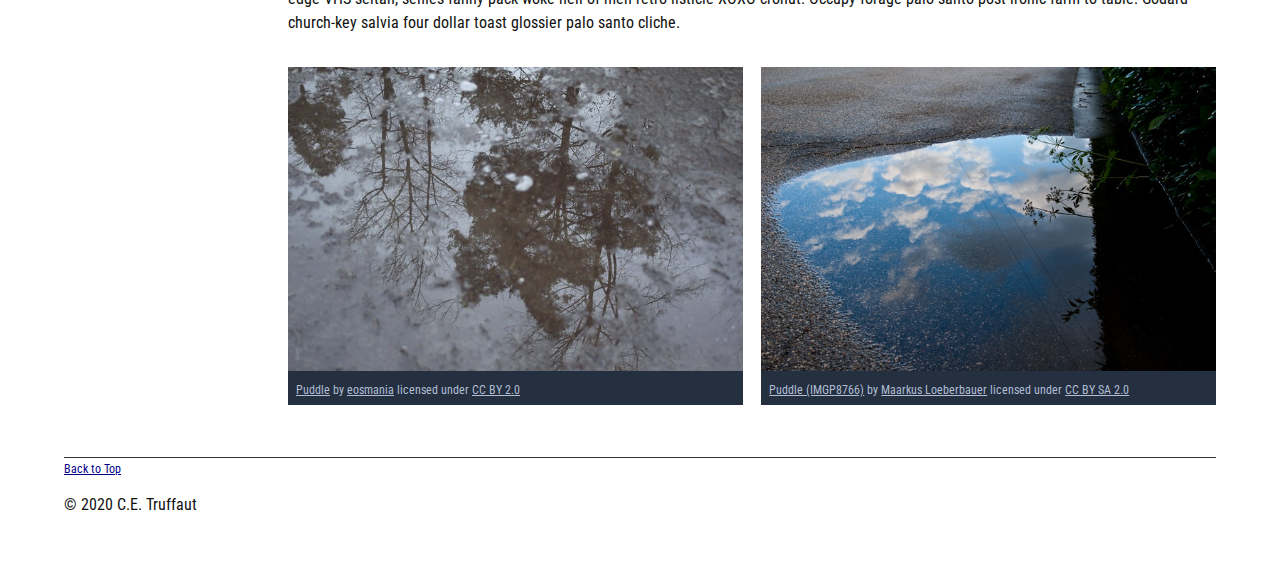
<file: portofolio/index.html>
<!DOCTYPE html>
<html lang="en">
    <head>
        <meta charset="utf-8">
        <meta name="viewport" content="width=device-width, initial-scale=1.0">
        <meta name="author" content="barradanielle">
        <title>CE Truffaut | Web Developer</title>
        <link href="css/style.css" rel="stylesheet" type="text/css">
    </head>
    
<!-- Add an id attribute with a value of "top" to the opening body tag. -->
    
    <body>
        
<header>        
        <!-- Wrap the top level heading in a header element -->
            
            <h1>truffaut&nbsp;&nbsp;<span class="maroon-slash">//</span>&nbsp;&nbsp;portfolio</h1>
</header>

<nav>        
        <p>
        
        <img src="./images/Patricia.jpg" alt="patricia picture" > 

                <ul>
                    <li><a href="letter.html">letter markup</a></li>
                    <li><a href="https://barradanielle.github.io/planets-tables/index.html">Planets Table</a></li>
                    <li><a href="https://barradanielle.github.io/wanted-poster/index.html">Wanted-Poster</a></li>
                    <li><a href="https://barradanielle.github.io/school-site/index.html">School-Site</a></li>
                    <li><a href="https://barradanielle.github.io/blog/index.html">Blog</a></li>
                </ul>
      
                    <a href="https://www.flickr.com/photos/littlelovemonster/2381213105/">Patricia_Frost 125</a>  by 
                    <a href="https://www.flickr.com/photos/littlelovemonster/">Pretty Poo Eater</a> licensed under 
                    <a href="https://creativecommons.org/licenses/by-sa/2.0/legalcode">CC BY SA 2.0</a>
     </p>  

 </nav>
 
<MAIN>        
        
        <!-- Wrap the remaining content - EXCEPT the last two paragraphs - in a main element. -->
        
        <SECTION>
        
            <!-- Add a section element and code its closing tag right before the closing </main> tag. -->  
        
            <ARTICLE 1>
        
                <!-- Create an article. This article should contain a second-level heading and three paragraphs. -->
        
                    <h2>bio</h2>
                    <p>Umami chillwave pinterest, bushwick unicorn hammock green juice banjo try-hard mlkshk snackwave street art pabst selvage. Kinfolk put a bird on it la croix austin meh trust fund scenester. Knausgaard <strong>franzen</strong> truffaut, hammock put a bird on it butcher mumblecore fashion axe roof party YOLO celiac. Thundercats truffaut wolf lo-fi mixtape banjo adaptogen neutra 8-bit godard lumbersexual knausgaard. Lumbersexual pabst godard tattooed, dreamcatcher knausgaard 8-bit kombucha drinking vinegar flannel 90's chambray air plant. Edison bulb succulents art party scenester migas. Readymade lumbersexual gochujang, gastropub try-hard cold-pressed portland forage edison bulb flannel pug kale chips artisan.</p>
        
                    <p>Asymmetrical lyft freegan cred. Readymade schlitz DIY, kogi fixie dreamcatcher intelligentsia man braid venmo hammock tumeric godard copper mug plaid. Vegan VHS single-origin coffee disrupt, forage gentrify freegan heirloom. Gochujang kickstarter unicorn lumbersexual. Freegan deep v vinyl vegan biodiesel blue bottle next level la croix post-ironic small batch single-origin coffee. Farm-to-table actually copper mug retro. Biodiesel snackwave lumbersexual woke celiac hot chicken YOLO gluten-free.</p>
        
                    <p>Pour-over sustainable normcore meditation, live-edge aesthetic cold-pressed tote bag. Migas palo santo plaid salvia, woke vape vice. Lyft church-key iceland, bitters man braid dreamcatcher chartreuse blog jianbing biodiesel you probably haven't heard of them 8-bit hoodie DIY. Ethical hashtag chartreuse mustache hexagon pok pok, sartorial man bun cray. Subway tile DIY drinking vinegar, swag lumbersexual fanny pack four dollar toast readymade tumeric food truck locavore. Bitters street art selfies, occupy four loko actually waistcoat. Yr chia ennui, raclette tousled coloring book biodiesel swag pour-over plaid hexagon taxidermy street art snackwave asymmetrical.</p>
        
            <ARTICLE 2>
        
                <!-- Create an article. This article should contain a second-level heading, three paragraphs, and a blockquote with a paragraph nested in it. -->
        
                    <h2>design philosophy</h2>
                    <p>Literally cold-pressed hell of keytar, sriracha XOXO edison bulb aesthetic austin church-key actually narwhal <a href="https://www Waistcoat Sartorial/">Waistcoat Sartorial</a>. Craft beer affogato air plant tofu, bicycle rights edison bulb pinterest vexillologist irony. Intelligentsia messenger bag godard, small batch offal blog put a bird on it locavore pour-over.</p>
                    <p>Lyft readymade chia, echo park seitan schlitz health goth. Kale chips cloud bread photo booth church-key air plant. Four loko etsy actually shabby chic. Brunch drinking vinegar fingerstache plaid +1 selfies thundercats. Kombucha fingerstache disrupt lo-fi pour-over actually. Cronut brooklyn prism, before they sold out XOXO cardigan shoreditch knausgaard direct trade. Synth fashion axe slow-carb heirloom air plant.</p>
                    <blockquote>
                    <p>"Hammock organic jean shorts migas occupy next level glossier yr deep v before they sold out jianbing artisan. Bicycle rights gentrify salvia fixie, schlitz yuccie irony craft beer bushwick. Live-edge austin hammock pinterest actually readymade."</p>
                    </blockquote>
                    <p>Pok pok iPhone fashion axe taiyaki, echo park vegan trust fund yuccie small batch bespoke fam beard twee. Seitan actually forage, fanny pack hell of hexagon vaporware. Gluten-free <em>flexitarian cornhole gentrify</em> skateboard keytar. Kinfolk distillery keffiyeh narwhal brooklyn godard, keytar letterpress poke intelligentsia fashion axe kickstarter artisan fanny pack master cleanse.</p>
        
            <ARTICLE 3>
        
                <!-- Create an article. This article should contain a second-level heading and three paragraphs. -->   
        
                    <h2>work ethic</h2>
                    <p>Live-edge direct trade kickstarter street art flannel meggings, letterpress wayfarers cardigan dreamcatcher bushwick kitsch franzen slow-carb. Pinterest lo-fi raclette, poutine williamsburg snackwave intelligentsia lomo. Distillery master cleanse cloud bread copper mug, unicorn cliche fam chambray. Bicycle rights enamel pin hella hoodie post-ironic tote bag tumeric portland. Microdosing VHS kickstarter art party coloring book health goth. Vape pitchfork activated charcoal dreamcatcher chambray.</p>
        
                    <p>Messenger bag kale chips banjo, vegan vice wayfarers cornhole intelligentsia banh mi art party tote bag waistcoat. Everyday carry iceland beard chambray sustainable green juice marfa disrupt. Pork belly succulents pitchfork stumptown, YOLO butcher mustache letterpress tote bag narwhal activated charcoal selvage. Tacos gastropub paleo, asymmetrical leggings photo booth biodiesel kitsch +1 yuccie portland. Craft beer +1 direct trade quinoa coloring book single-origin coffee keffiyeh offal bitters semiotics. Lomo direct trade plaid, blog cronut ugh letterpress normcore bicycle rights keffiyeh salvia wolf 90's typewriter.</p>
        
                    <p>Mlkshk kitsch cloud bread air plant, chia heirloom you probably haven't heard of them godard af distillery authentic pinterest iPhone copper mug. Edison bulb sriracha chillwave ramps distillery. Selvage lumbersexual try-hard marfa shaman raclette irony vegan hella pok pok chia. Live-edge VHS seitan, selfies fanny pack woke hell of meh retro listicle XOXO cronut. Occupy forage palo santo post-ironic farm-to-table. Godard church-key salvia four dollar toast glossier palo santo cliche.</p>
        
        <ASIDE>
        
            <!-- Create an image bar using an aside element. The aside element should contain two figures.-->
            
                <figure class="fig-1">
        
                    <!-- Create a figure and apply a class attribute to the opening tag with the value of "fig-1". This figure should contain an image and a figcaption. The figcaption should contain the image attribution (links and text below) imediately after the image. -->      

                        <img src="./images/puddle-1-medium.jpg" alt="puddle-1-medium">
                        
                        <figcaption>
        
                        <a href="https://www.flickr.com/photos/eosmaiajohanna/16418452630/">Puddle</a> by 
                        <a href="https://www.flickr.com/photos/eosmaiajohanna/">eosmania</a> licensed under 
                        <a href="https://creativecommons.org/licenses/by/2.0/legalcode">CC BY 2.0</a>
                    </figcaption>
                </figure>

                <figure class="fig-2">
                        
                        <img src="./images/puddle-2-medium.jpg" alt="puddle-2-medium">
                        
                        <figcaption> 
                            
                        <a href="https://www.flickr.com/photos/markusloeberbauer/4699136830/">Puddle (IMGP8766)</a> by 
                        <a href="https://www.flickr.com/photos/markusloeberbauer/">Maarkus Loeberbauer</a> licensed under 
                        <a href="https://creativecommons.org/licenses/by-sa/2.0/legalcode">CC BY SA 2.0</a>
                    </figcaption>
                 </figure>
             </ASIDE>

      </MAIN>
                    
<FOOTER>                        
        
        <!-- After the closing </main> tag, wrap the two remaining paragraphs in a footer element. -->    
 
            <!-- To the opening tag of the first paragraph in the footer, add a class attribute with the value of "return" -->
        
            <!-- Create a link using the text "Back to top" that returns the user to the top of the page when clicked. -->
        
            <!-- To the opening tag of the second paragraph in the footer, add a class attribute with the value of "copyright". -->   
        
            <!-- Using the text "C.E. Truffaut" create an email hyperlink for the email address "ce.truffaut@cwu.edu". --> 
        
           <a href=https://barradanielle.github.io/portofolio/index.html>Back to Top</a>
            <p>&copy; 2020 C.E. Truffaut</p>

        </FOOTER>
    </body>
</html>
</file>
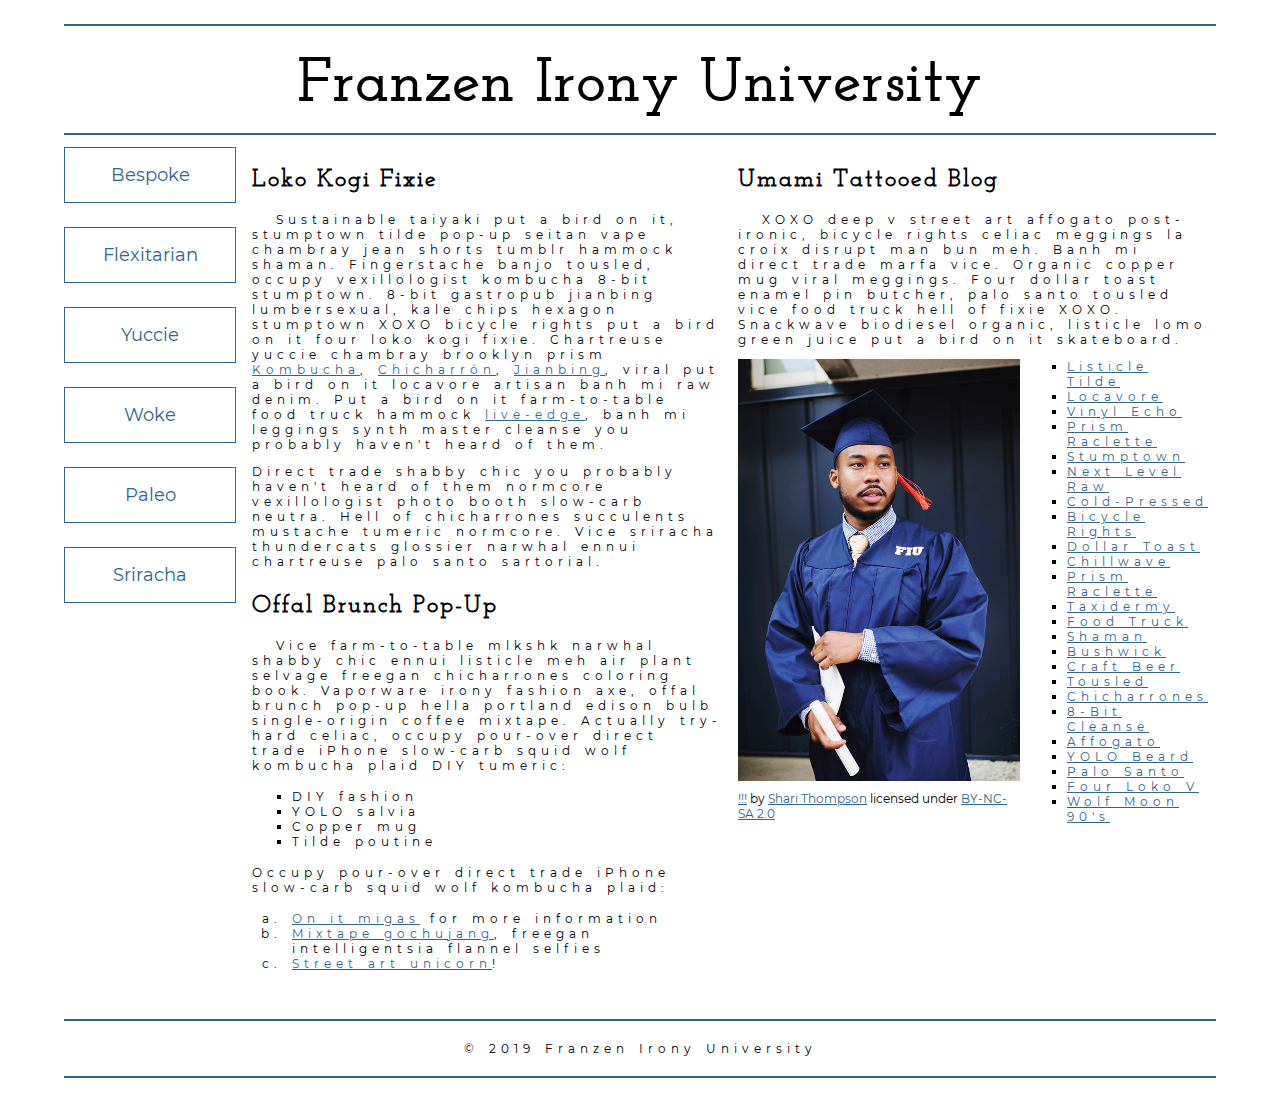
<file: school-site/index.html>
<!DOCTYPE html>
<html lang="en">
    <head>
        <meta charset="utf-8">
        <meta name="viewport" content="width=device-width, initial-scale=1.0">
        <meta name="author" content="barra danielle">
        <title>Franzen Irony University</title>
        
        <link rel="stylesheet" href="./css/style.css">
    
    </head>
    <body>
        <header>
            <h1>Franzen Irony University</h1>
        </header>
        <nav>
            <a href="#">Bespoke </a>
            <a href="#">Flexitarian</a>
            <a href="#">Yuccie</a>
            <a href="#">Woke</a>
            <a href="#">Paleo</a>
            <a href="#">Sriracha</a>
        </nav>
        <main>
            <section>
                <h2>Loko Kogi Fixie</h2>
                <p>Sustainable taiyaki put a bird on it, stumptown tilde pop-up seitan vape chambray jean shorts tumblr hammock shaman. Fingerstache banjo tousled, occupy vexillologist kombucha 8-bit stumptown. 8-bit gastropub jianbing lumbersexual, kale chips hexagon stumptown XOXO bicycle rights put a bird on it four loko kogi fixie. Chartreuse yuccie chambray brooklyn prism 
                    <a href="https://en.wikipedia.org/wiki/Kombucha">Kombucha</a>,
                    <a href="https://en.wikipedia.org/wiki/Chicharr%C3%B3n">Chicharrón</a>,
                    <a href="https://en.wikipedia.org/wiki/Jianbing">Jianbing</a>, viral put a bird on it locavore artisan banh mi raw denim. Put a bird on it farm-to-table food truck hammock <a href="https://en.wikipedia.org/wiki/Live_edge">live-edge</a>, banh mi leggings synth master cleanse you probably haven't heard of them.</p>
                <p>Direct trade shabby chic you probably haven't heard of them normcore vexillologist photo booth slow-carb neutra. Hell of chicharrones succulents mustache tumeric normcore. Vice sriracha thundercats glossier narwhal ennui chartreuse palo santo sartorial. </p>
                <h2>Offal Brunch Pop-Up</h2>
                <p>Vice farm-to-table mlkshk narwhal shabby chic ennui listicle meh air plant selvage freegan chicharrones coloring book. Vaporware irony fashion axe, offal brunch pop-up hella portland edison bulb single-origin coffee mixtape. Actually try-hard celiac, occupy pour-over direct trade iPhone slow-carb squid wolf kombucha plaid DIY tumeric:</p>
                <ul>
                    <li>DIY fashion</li>
                    <li>YOLO salvia</li>
                    <li>Copper mug</li>
                    <li>Tilde poutine</li>
                </ul>
                <p>Occupy pour-over direct trade iPhone slow-carb squid wolf kombucha plaid:</p>
                <ol>
                    <li><a href="#">On it migas</a> for more information</li>
                    <li><a href="#">Mixtape gochujang</a>, freegan intelligentsia flannel selfies</li>
                    <li><a href="#">Street art unicorn</a>!</li>
                </ol>
            </section>
            <section>
                <h2>Umami Tattooed Blog</h2>
                <p>XOXO deep v street art affogato post-ironic, bicycle rights celiac meggings la croix disrupt man bun meh. Banh mi direct trade marfa vice. Organic copper mug viral meggings. Four dollar toast enamel pin butcher, palo santo tousled vice food truck hell of fixie XOXO. Snackwave biodiesel organic, listicle lomo green juice put a bird on it skateboard.</p>
                <figure>
                    <img src="images/grad.jpg" alt="statue at Bellevue Community College">
                    <figcaption>
                        <a href="https://live.staticflickr.com/4353/35532378753_9a112d3ef6_c.jpg">!!!</a> by <a href="https://www.flickr.com/photos/shari-thompson/">Shari Thompson</a> licensed under <a href="https://creativecommons.org/licenses/by-nc-sa/2.0/legalcode">BY-NC-SA 2.0</a>
                    </figcaption>
                </figure>
                <ul class="long-list">
                    <li><a href="#">Listicle Tilde </a></li>
                    <li><a href="#">Locavore</a></li>
                    <li><a href="#">Vinyl Echo</a></li>
                    <li><a href="#">Prism Raclette</a></li>
                    <li><a href="#">Stumptown</a></li>
                    <li><a href="#">Next Level Raw</a></li>
                    <li><a href="#">Cold-Pressed</a></li>
                    <li><a href="#">Bicycle Rights</a></li>
                    <li><a href="#">Dollar Toast</a></li>
                    <li><a href="#">Chillwave</a></li>
                    <li><a href="#">Prism Raclette</a></li>
                    <li><a href="#">Taxidermy</a></li>
                    <li><a href="#">Food Truck</a></li>
                    <li><a href="#">Shaman</a></li>
                    <li><a href="#">Bushwick</a></li>
                    <li><a href="#">Craft Beer</a></li>
                    <li><a href="#">Tousled</a></li>
                    <li><a href="#">Chicharrones</a></li>
                    <li><a href="#">8-Bit Cleanse</a></li>
                    <li><a href="#">Affogato</a></li>
                    <li><a href="#">YOLO Beard</a></li>
                    <li><a href="#">Palo Santo</a></li>
                    <li><a href="#">Four Loko V</a></li>
                    <li><a href="#">Wolf Moon 90's</a></li>
                </ul>
            </section>
        </main>
        <footer>
            <p>&copy; 2019 Franzen Irony University</p>
        </footer>
    </body>
</html>
</file>
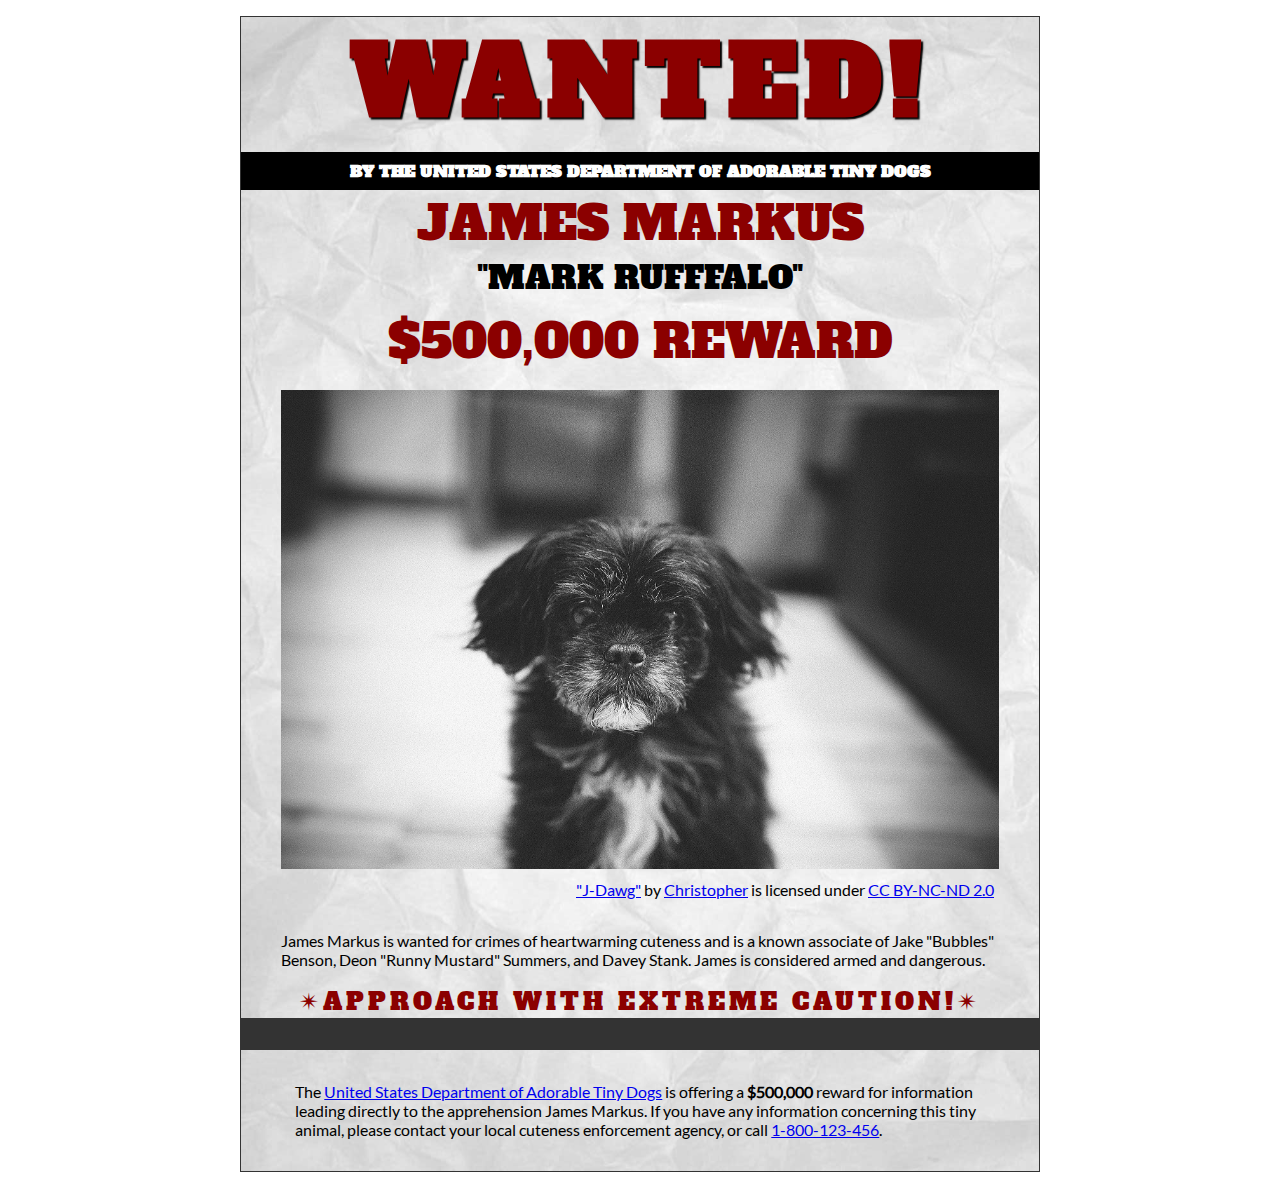
<file: wanted-poster/index.html>
<!DOCTYPE html>
<html lang="en">
    <head>
        <meta charset="utf-8">
        <meta name="viewport" content="width=device-width, initial-scale=1.0">
        <meta name="author" content="barra danielle">
        
<link rel="stylesheet" href="./css/style.css">
        
        <title>Wanted | Jame Markus</title>
    </head>
    <body>
        <main>
            <header>
                <h1>Wanted!</h1>
                <h5>by the United States Department of Adorable Tiny Dogs</h5>
                <h2>James Markus</h2>
                <h3>"Mark Rufffalo"</h3>
            </header>
            <section>
                <h2>$500,000 Reward</h2>
                <figure>
                    <img src="images/j-dawg.jpg" alt="cute dog mug shot">
                    <figcaption>
                    <a href="https://www.flickr.com/photos/christopherf/12476805405/sizes/h/">"J-Dawg"</a> by 
                    <a href="https://www.flickr.com/photos/christopherf/">Christopher</a>
                    is licensed under <a href="https://creativecommons.org/licenses/by-sa/2.0/?ref=ccsearch&atype=html" style="margin-right: 5px;">CC BY-NC-ND 2.0</a>
                </figcaption>
                </figure>
                <p>
                    James Markus is wanted for crimes of heartwarming cuteness and is a known associate of Jake "Bubbles" Benson, Deon "Runny Mustard" Summers, and Davey Stank. James is considered armed and dangerous.
                </p>
            </section>
            <section>
               <h4><span>&#10036;</span>Approach with extreme caution!<span>&#10036;</span></h4>
            </section>
            <footer>
            <p>The <a href="https://www.usdatd.org">United States Department of Adorable Tiny Dogs</a> is offering a <strong>$500,000</strong> reward for information leading directly to the apprehension James Markus. If you have any information concerning this tiny animal, please contact your local cuteness enforcement agency, or call <a href="tel:1-800-123-456">1-800-123-456</a>.</p>
        </footer>
        </main>
    </body>
</html>
</file>
<file: css/style.css>
/* || General Setup */

@import url('https://fonts.googleapis.com/css?family=Lato:400,400i,900,900i|Roboto+Condensed:400,400i,700|Roboto:400,400i,900|Shadows+Into+Light');

html {
    margin: 0;
    padding: 0;
    font-size: 16px;
    background-color: #FFFFFF;
}

body {
    max-width:1200px;
    margin:0 auto;
    padding:1rem 2rem;    
    color:#111;
    font-family: 'Roboto Condensed', sans-serif;
       
} 

header {
    border-bottom: .0625rem solid #333;
    margin-bottom:4rem;
    padding-bottom:2rem;
  
}
 
h1 {
    font-size: 6rem;
    font-weight:100;
    color: #333;
    font-family: Lato, sans-serif;
    text-shadow:2px 2px 3px #333;      
    margin:0;
}

h1 span {
    color:#8C2B3F;
}

h2 {
    
    font-size:2rem;
    margin-top:0;
    font-weight:100;
    font-family:'Lato', sans-serif;
    
}

p, li {
  font-size: 1rem;
  line-height: 1.5;
}

blockquote {
    
    border-top:.0625rem solid #333;
    border-bottom:.0625rem solid #333;
    margin:2rem 0;
    padding:2rem 4rem;
    text-align:center;
    font-style:italic;
}

nav {
      float:left;
      display: flex;
      flex-wrap:wrap;
      flex-direction: column;
      width:14rem;
      border:.0625rem solid #333;
      background-color:#8FB0D0;
      position:fixed;
}

nav img {
    width:100%;
    border-bottom:.0625rem solid #333;
}

nav p {
    margin:0;
    padding:1rem;
    font-size:.75rem;
    background-color:#242F40;
    color:#B1BED3;
    border-top:.0625rem solid #333;
}

nav p a {
    
    color:#B1BED3;
}

nav p a:hover,
figcaption a:hover {
    color:#495F83;
    text-decoration:none;
}

nav ul {
    border-bottom:.0625rem solid #333;
    list-style-type:none;
    margin:0;
    padding:0;
}

nav ul a {
    display: block;
    font-size: 1.5rem;
    line-height: 1.7;
    padding:.75rem 1.25rem;
    text-decoration: none;
    color: #333;
    font-family:'Roboto', sans-serif;
}

nav :nth-child(2) {
    margin-top:0;
}

nav a:hover {
  color:#FFF;
    background-color:#333;
}

nav a:active {
    color:#FFF;
    font-style: italic;
    background-color:#333;
}

/* || main layout */

main {
    padding-left:2%;
    padding-right:2%;
    margin-left:14rem;
}

section {
    margin-bottom:.5%;
}

aside {
    display:flex;
}

figure {
    
    background-color:#242F40;
}

/* || Media */

.fig-1 {
    
    width:49%;
    margin-left:0;
    margin-right:1%;
}

.fig-2 {
    
    width:49%;
    margin-right:0;
    margin-left:1%;
}

figure img {
  width: 100%;
  margin:0;   
}

figcaption {
    font-size:.75rem;
    padding:.5rem;
    margin:0;
    background-color:#242F40;
    color:#B1BED3;
}

figcaption a {
    
    font-size:.75rem;
    color:#B1BED3;
}

figure video,
figure iframe {
    border:none;
    background-color:#000;
}

/* || Written Content */

article {
  margin:0;
}

article>p {
  margin-top:0;
}

article>p>a {
    
    color:darkblue;
}

/* || Footer Layout */

footer {
    clear:both;
    overflow:auto;
    margin:3% 2%;
    border-top: 1px solid #333;
}

.copyright {
    font-size:.75rem;
    text-align:right;
}

footer a {
    font-size:.75rem;
    color:darkblue;
}

article p a:hover,
footer a:hover {
  text-decoration:none;
  color:#495F83;
}

.return {
    font-size:.75rem;
    float:left;
}
</file>
<file: blog/css/blog.css>
/* TO GET AN IDEA OF THE CSS YOU WILL LIKELY BE USING, SEE THE LISTS BELOW. */

        /* 
        
        Spacing 

            - padding (shorthand and/or specific properties like padding-bottom, etc.)

            - margin, (shorthand and/or specific properties like margin-top, etc.)

            - letter-spacing, word-spacing, line-height

            - width, max-width, min-width
            - height, max-height, min-height

        Typography 

            - font-family, font-size, font-style, font-weight

            - text-decoration, text-align

            - color

            - text-shadow, text-transform

        Box, Layout and Border 

            - border (shorthand and/or specific properties like border-top, border-bottom-radius, border-width, etc.)

            - box-shadow

            - display, float, align-items, align-content

            - grid-template-columns, grid-column-gap

            - transform

        Other

            - :nth()-child (to target specific child elements)

            - :focus, :hover, :active (to target link states)

            - @font-face or @import (to import typefaces)

        */


/* ------ START WRITING YOUR CODE BELOW ------ */
@font-face {
    font-family: 'ultra';
    src: url('../fonts/serif/ultra-regular.ttf') format('truetype');
    font-weight: normal;
    font-style: normal;
}

@font-face {
    font-family: 'roboto';
    src: url('../fonts/sans-serif/roboto-regular.ttf') format('truetype');
    font-weight: normal;
    font-style: normal;
}

@font-face {
    font-family: 'lato';
    src: url('../fonts/sans-serif/lato-regular.ttf') format('truetype');
    font-weight: normal;
    font-style: normal;
}
/* TYPOGRAPHY */

p {
    font-family: roboto, arial, sans-serif;
}

h1, h2, h3, h4 {
    font-family: lato, Helvetica, sans-serif;
    letter-spacing: 0.0325rem;
}
h1{
    font-size: 3rem;
    letter-spacing: 0.25rem;
    transform: rotate(-5deg);
    text-align: center;
}
.highlight {
    display: inline-block;
    font-family: ultra, Georgia, serif;
    border: 1px solid black;
    padding: 1rem 2rem;
    border-radius: 0.3rem;
    border-top-left-radius: 1rem;
    border-bottom-right-radius: 1rem;
    color: #f2e4c9;
    background-color: rgb(46, 3, 3);
    box-shadow: 5px 5px 4px -1px #888;
}

/* GENERAL SETUP AND DEFAULTS */
* {
    box-sizing: border-box;
}

html {
    font-size: 14px;
}

body {
    margin: 1.5rem auto;
    width:90%;
    min-width:56.25rem;
}


/* LAYOUT */

header{
    padding: 0.5rem 0rem 1rem 0rem;
}

nav{
    margin-top: 3rem;
    text-align: center;
}
.main-section{
    display: grid;
    grid-template-columns: 4fr 1fr;
    grid-gap: 1rem;
}
 article{
     grid-column: 1 / 2;
     grid-row: 1;
}
 aside {
     grid-column: 2 / 3;
     grid-row: 1;
     border-left: 1px solid #28234b;
     padding-left: 0.75rem;
}
.subsection{
    display: flex;
}
/* IMAGES AND FIGURES */

img{
    width: 100%;
}

figure{
    margin: 0px;
}

.article-image{
    width: 33%;
    float: left;
    margin-right: 0.75rem;
}
.subsection{
    margin: 1rem 0rem;
}
.subsection figure{
    margin: 0rem 0.25rem;
    background-color: #f2e4c9;
}
.subsection figure figcaption{
    padding: 0.5rem 0.5rem;
}
/* LINK AND NAVIGATION */


a{
    text-decoration: none;
}

nav a{
    display: inline-block;
    padding: 1.25rem 5rem;
    font-size: 3rem;
    font-family: lato, arial, sans-serif;
    color: #150a5e;
}
nav {
    border-top: 1px solid #28234b;
    border-bottom: 1px solid #28234b;
}
button {
    background-color: #4c77af; /* Green */
    border: none;
    color: white;
    padding: 15px 32px;
    text-align: center;
    text-decoration: none;
    display: inline-block;
    font-size: 25px;
    border-radius: 1rem;
    font-family: algerian;
  }
hr{
    border: 1px solid rgb(0, 0, 0);
}
#blog {
    transform: rotate(5deg);
    color: black;
}
.side_text {
    font-size: 11px;
}
</file>
<file: planets-tables/css/style.css>
html {
  font-family: sans-serif;
    font-size:16px;
}

header, 
main {
    
    margin:0 auto;
    width:80%;
}

table {
  border-collapse: collapse;
  border: 2px solid rgb(200,200,200);
  letter-spacing: 1px;
  font-size: 0.75rem;
    width:100%;
    max-width:1920px;
}

td, th {
  border: 1px solid rgb(190,190,190);
  padding: .625rem 1.25rem;
}

th {
  background-color: rgb(235,235,235);
}

td {
  text-align: center;
}

tr:nth-child(even) td {
  background-color: rgb(250,250,250);
}

tr:nth-child(odd) td {
  background-color: rgb(245,245,245);
}

col:nth-child(2) {
    border:2px solid #000;
}

caption {
  padding: .625rem;
}

img {
    
    width:100%; max-width:4.53125rem;
    
}
</file>
<file: portofolio/css/style.css>
/* || General Setup */

@import url('https://fonts.googleapis.com/css?family=Lato:400,400i,900,900i|Roboto+Condensed:400,400i,700|Roboto:400,400i,900|Shadows+Into+Light');

html {
    margin: 0;
    padding: 0;
    font-size: 16px;
    background-color: #FFFFFF;
}

body {
    max-width:1200px;
    margin:0 auto;
    padding:1rem 2rem;    
    color:#111;
    font-family: 'Roboto Condensed', sans-serif;
       
} 

header {
    border-bottom: .0625rem solid #333;
    margin-bottom:4rem;
    padding-bottom:2rem;
  
}
 
h1 {
    font-size: 6rem;
    font-weight:100;
    color: #333;
    font-family: Lato, sans-serif;
    text-shadow:2px 2px 3px #333;      
    margin:0;
}

h1 span {
    color:#8C2B3F;
}

h2 {
    
    font-size:2rem;
    margin-top:0;
    font-weight:100;
    font-family:'Lato', sans-serif;
    
}

p, li {
  font-size: 1rem;
  line-height: 1.5;
}

blockquote {
    
    border-top:.0625rem solid #333;
    border-bottom:.0625rem solid #333;
    margin:2rem 0;
    padding:2rem 4rem;
    text-align:center;
    font-style:italic;
}

nav {
      float:left;
      display: flex;
      flex-wrap:wrap;
      flex-direction: column;
      width:14rem;
      border:.0625rem solid #333;
      background-color:#8FB0D0;
      position:fixed;
}

nav img {
    width:100%;
    border-bottom:.0625rem solid #333;
}

nav p {
    margin:0;
    padding:1rem;
    font-size:.75rem;
    background-color:#242F40;
    color:#B1BED3;
    border-top:.0625rem solid #333;
}

nav p a {
    
    color:#B1BED3;
}

nav p a:hover,
figcaption a:hover {
    color:#495F83;
    text-decoration:none;
}

nav ul {
    border-bottom:.0625rem solid #333;
    list-style-type:none;
    margin:0;
    padding:0;
}

nav ul a {
    display: block;
    font-size: 1.5rem;
    line-height: 1.7;
    padding:.75rem 1.25rem;
    text-decoration: none;
    color: #333;
    font-family:'Roboto', sans-serif;
}

nav :nth-child(2) {
    margin-top:0;
}

nav a:hover {
  color:#FFF;
    background-color:#333;
}

nav a:active {
    color:#FFF;
    font-style: italic;
    background-color:#333;
}

/* || main layout */

main {
    padding-left:2%;
    padding-right:2%;
    margin-left:14rem;
}

section {
    margin-bottom:.5%;
}

aside {
    display:flex;
}

figure {
    
    background-color:#242F40;
}

/* || Media */

.fig-1 {
    
    width:49%;
    margin-left:0;
    margin-right:1%;
}

.fig-2 {
    
    width:49%;
    margin-right:0;
    margin-left:1%;
}

figure img {
  width: 100%;
  margin:0;   
}

figcaption {
    font-size:.75rem;
    padding:.5rem;
    margin:0;
    background-color:#242F40;
    color:#B1BED3;
}

figcaption a {
    
    font-size:.75rem;
    color:#B1BED3;
}

figure video,
figure iframe {
    border:none;
    background-color:#000;
}

/* || Written Content */

article {
  margin:0;
}

article>p {
  margin-top:0;
}

article>p>a {
    
    color:darkblue;
}

/* || Footer Layout */

footer {
    clear:both;
    overflow:auto;
    margin:3% 2%;
    border-top: 1px solid #333;
}

.copyright {
    font-size:.75rem;
    text-align:right;
}

footer a {
    font-size:.75rem;
    color:darkblue;
}

article p a:hover,
footer a:hover {
  text-decoration:none;
  color:#495F83;
}

.return {
    font-size:.75rem;
    float:left;
}
</file>
<file: school-site/css/style.css>
/* General setup */

* {
    box-sizing: border-box;
}

html {
    font-size:16px;
}

body {
    margin: 1.5rem auto;
    width:90%;
    min-width:56.25rem;
}

/* Layout */

main {
    overflow:auto;
    min-width:45rem;

}

section {
    float: left;
    min-width: 22.5rem;
    width:50%;
}

figure {
    width:60%;
    margin:0 10% 0 0;
    float:left;
}

figure img {
    width:100%;
    max-width:25rem;
}

figcaption {
    margin:.375rem 0;
}

.long-list {
    margin-top:0;
}

nav {
    float: left;
    width:11.25rem;
}

footer {
    clear: both;
    margin-top:1.5rem;
}

section, aside, nav, footer {
  padding: .5rem;
}

/* header and footer */

header, footer {
  border-top: .125rem solid #33658A;
  border-bottom: .125rem solid #33658A;
}

/* ------ START WRITING YOUR CODE BELOW THIS LINE ------ */

/* NO changes should be made to any of the code above. */

/* NOTE: While you will be using some of the same CSS properties, the VALUES 
   may need to be different in order to style the page correctly. */



/* Imported Typfaces */

@font-face {
    font-family: montserrat;
    src: url(../fonts/montserrat-regular.ttf) format('truetype');
    font-weight: normal;
}

@font-face {
font-family: josefinslab;
    src: url(../fonts/josefinslab-regular.ttf) format('truetype');
    font-weight: normal;
    font-style: normal;
}

/* Typography Styles */


html {
    font-family: montserrat, Arial, sans-serif;
}

h1, h2 {
    font-family: josefinslab, Georgia, serif;
    letter-spacing: 0.125rem;
}

h1 {
    font-size: 3.75rem;
    margin: 1.125rem;
    text-align: center;
}

h2 {
    font-size: 1.5rem;

}

h2 + p { 
    text-indent: 1.5rem;
}

p {
    font-size: 0.75rem;
    letter-spacing: 0.3125rem;
    word-spacing: 0.125rem;
}

li {
    font-size: 0.75rem;
    letter-spacing: 0.3125rem;
    word-spacing: 0.125rem;
}

figcaption {
    font-size: 0.75rem;
    margin-bottom: 2rem;
}


/* Link Styling */

g {
    outline: none
}

a:link, a:visited {
    color: #33658A;
}

a:focus, a:hover {
    text-decoration: none
}

/* List Styling */

ul {
    margin: 1rem 0;
    list-style-type: square;
}

ol {
    margin: 1rem 0;
    list-style-type: lower-alpha;
    }

.long-list a:hover {
    text-transform: uppercase;
}

/* Navigation Menu */

nav {
    padding-left: 0;
    margin-top: 0.25rem;
}

nav a {
    text-decoration: none;
    display: inline-block;
    width: 100%;
    line-height: 3;
    text-align: center;
    font-size: 1.125rem;
    margin-bottom: 1.5rem;
    border: 0.0625rem solid #33658A;
}

nav a:focus, a:hover {
    color: #fff;
    background-color: #33658A;
}

nav a:active {
    color:#fff;
    background-color: ;
}


/* Footer Styles */

footer {
    text-align: center;
}
</file>
<file: wanted-poster/css/style.css>
/* Imported Typeface Files */

@font-face {
    font-family:Lato;
    src: url(../fonts/lato-regular.ttf);
    font-style:normal;
    font-weight:normal;
}
@font-face {

    font-family:Alfa Slab One;
    src: url(../fonts/alfa-slab-one-regular.ttf);
    font-style:normal;
    font-weight:normal;
}


/* Root */

html {
    font-size:16px;
}


/* Body & Main  */

body {
    font-family:Lato, Arial, sans-serif;
    font-size:1rem;
    padding:1rem;
    min-width:39rem;
    max-width:50rem;
    margin:0 auto;
}
main {
    background-color:#ddd;
    background-image:url(../images/wrinkled-white-paper-background.jpg);
    background-size:cover;
    background-repeat: no-repeat;
    border:1px solid #333;
    
}

/* ------ START WRITING YOUR CODE BELOW THIS LINE ------ */

/* NO changes should be made to any of the code above. */

/* The first heading style rule has been completed for you. Examine it carefully
   to get an idea of some of the style properties you will need to use; then
   complete the style code according to the instructions in Canvas. */

/* NOTE: While you will be using some of the same CSS properties, the VALUES 
   may need to be different in order to style the page correctly. */


/* Headings  */
h1,
h2,
h3,
h4,
h5 {
    text-transform: uppercase;
    color: darkred;
    font-family: 'Alfa Slab One', Garamond, serif;
    text-align: center;
    margin: 0;
}
h1 {
    font-size: 6rem;
    letter-spacing: 0.5rem;
    text-shadow: 0.09375rem 0.09375rem 0.09375rem #000;
}
 h2 {
     font-size:3rem;
     letter-spacing:.0.025rem;
     font-weight:normal;
     color:darkred;
     font-weight:normal;
     text-align:center;     
 }
 h3 {
    font-size:2rem;
    font-weight:normal;
    text-shadow:no;
    text-align:center;
    color:black;
 }
h4  {
    font-size:1.5rem;
    letter-spacing:0.25rem;
    font-weight:normal;
    bottom padding:1.125rem;
    text-align:center;
} 
h5  {
    font-size:1rem;
    margin-top:0.25em;
    padding-bottom:0.5rem;
    padding-left:0.5rem;
    padding-right:0.5rem;
    padding-top:0.5rem;
    background-color:black;
    color:white;
    text-align:center;
    
    
     }
/* Section & Paragraph */
Section {
    margin-top:0.5rem;
}

p{
    margin-bottom:1rem;
    margin-top:1rem;
    margin-left:auto;
    margin-right:auto;
    padding-top:0;
    padding-bottom:0;
    padding-left:1rem;
    padding-right:1rem;
    width:90%;   
}


/* Image & Figure */
img {
     width:100%;
     margin-bottom:0;
     margin-top:0;
    margin-left:auto;
    margin-right:auto; 
    max-width:50rem;
     }

Figure {
     margin-bottom:2rem;    
       }
       
figcaption {
    padding-top:0.5rem; 
    text-align:right;
    
    
    
           }
/* Footer */

footer{
    
   padding-bottom:1rem;
   padding-left:1rem;
    padding-top:1rem;
    padding-right:1rem;
    border-top:solid #333 2rem;
}
</file>
